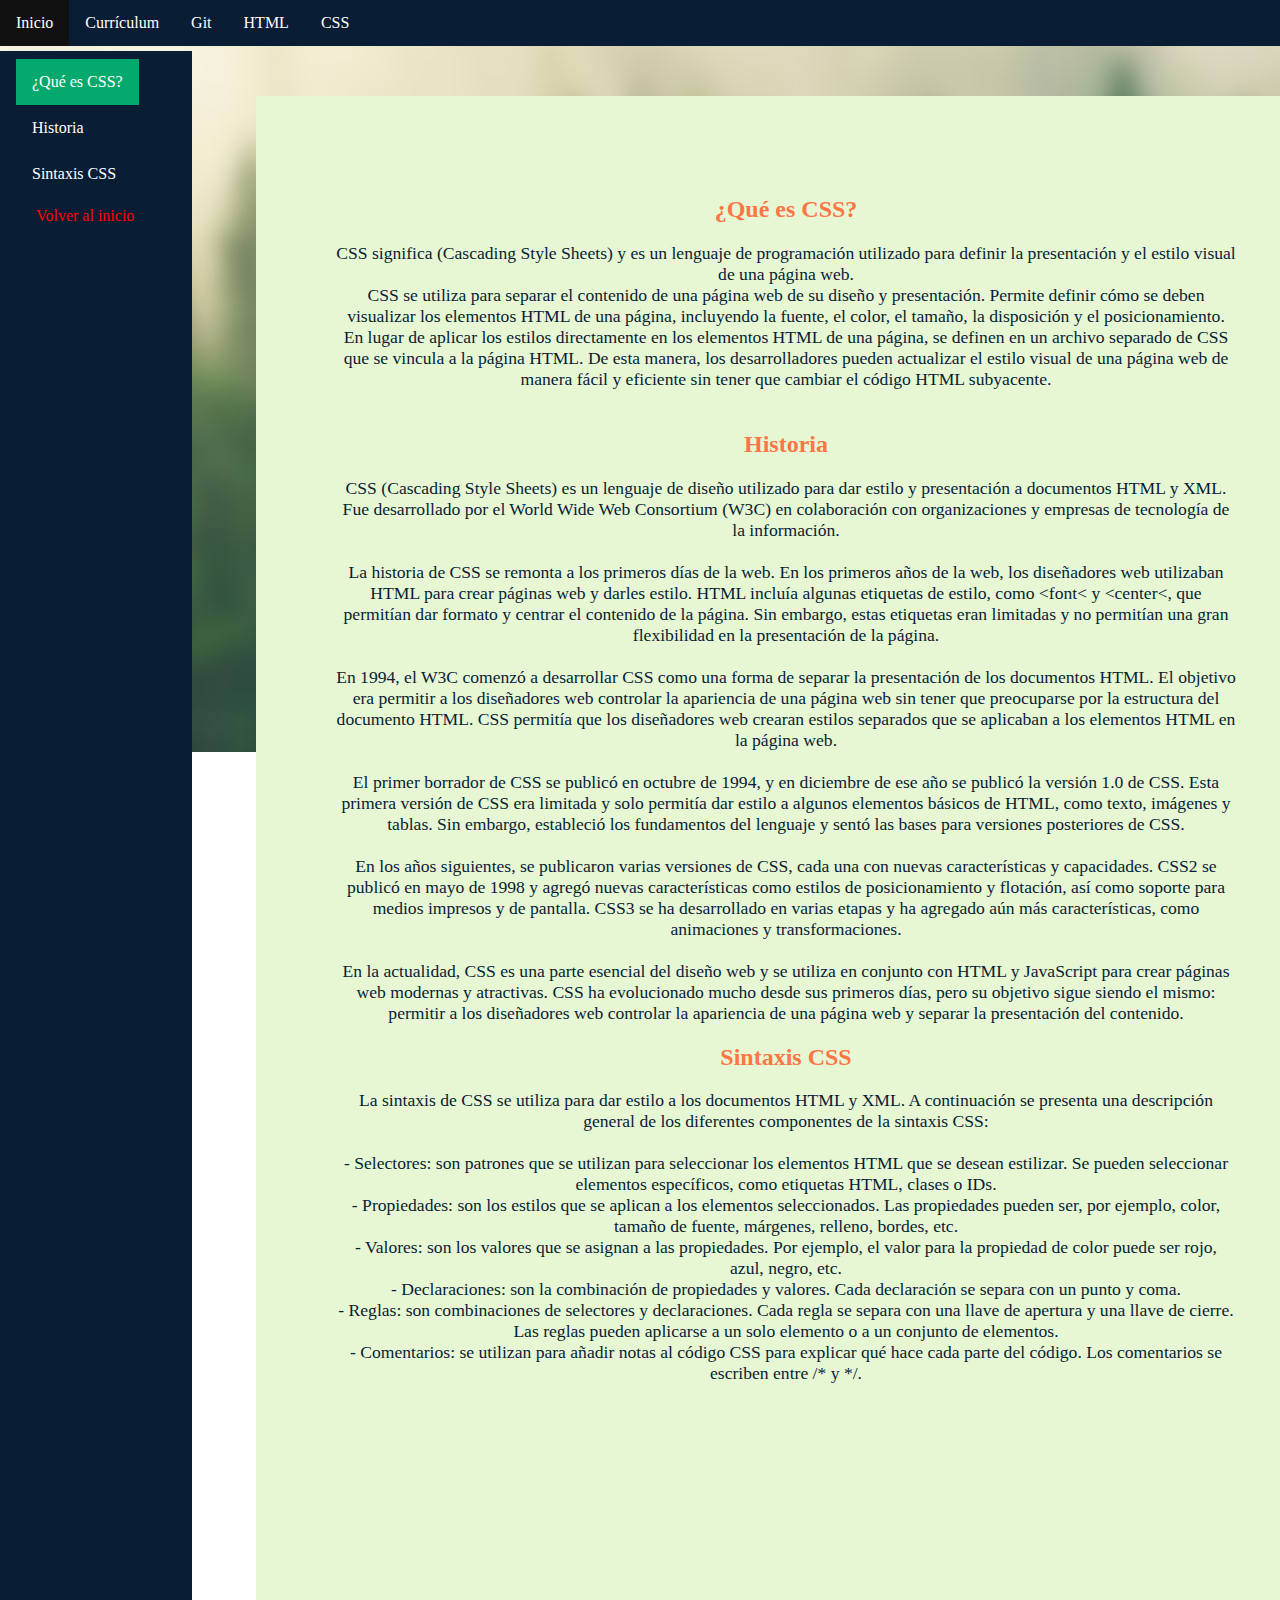
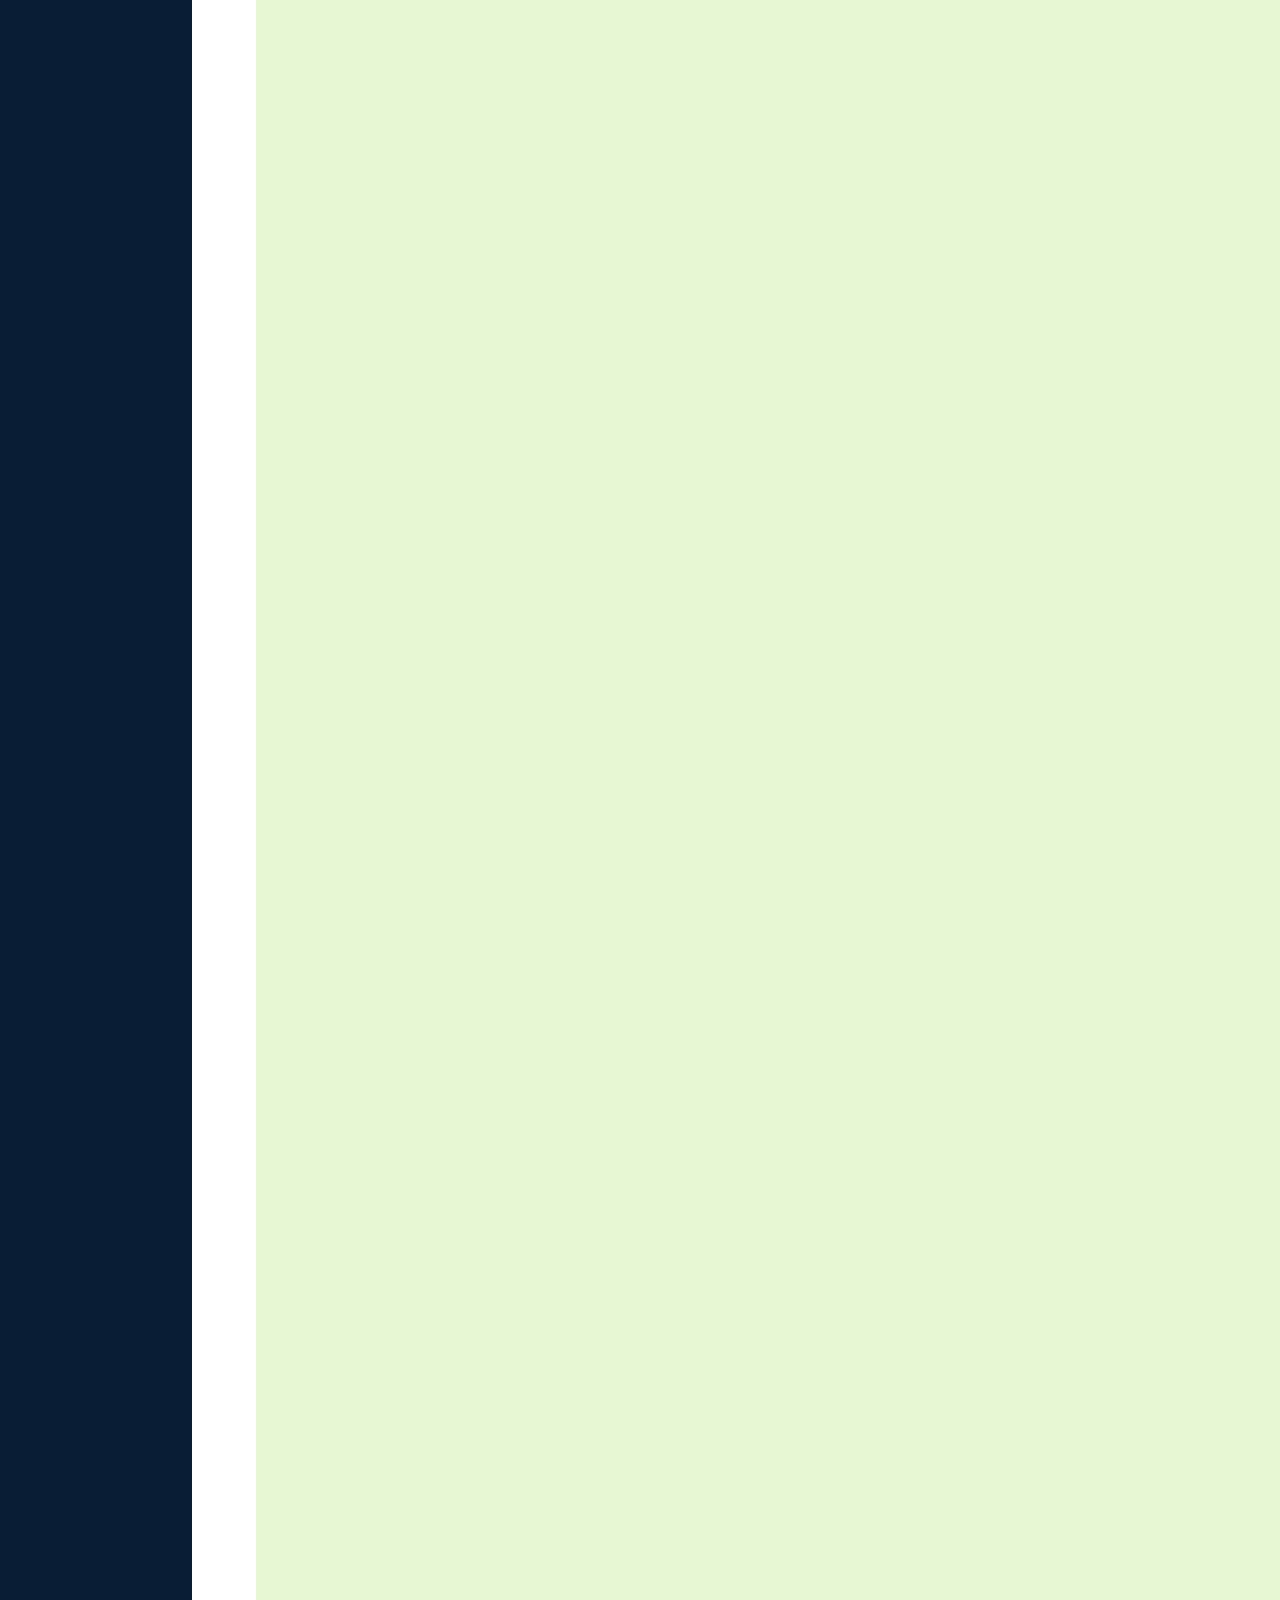
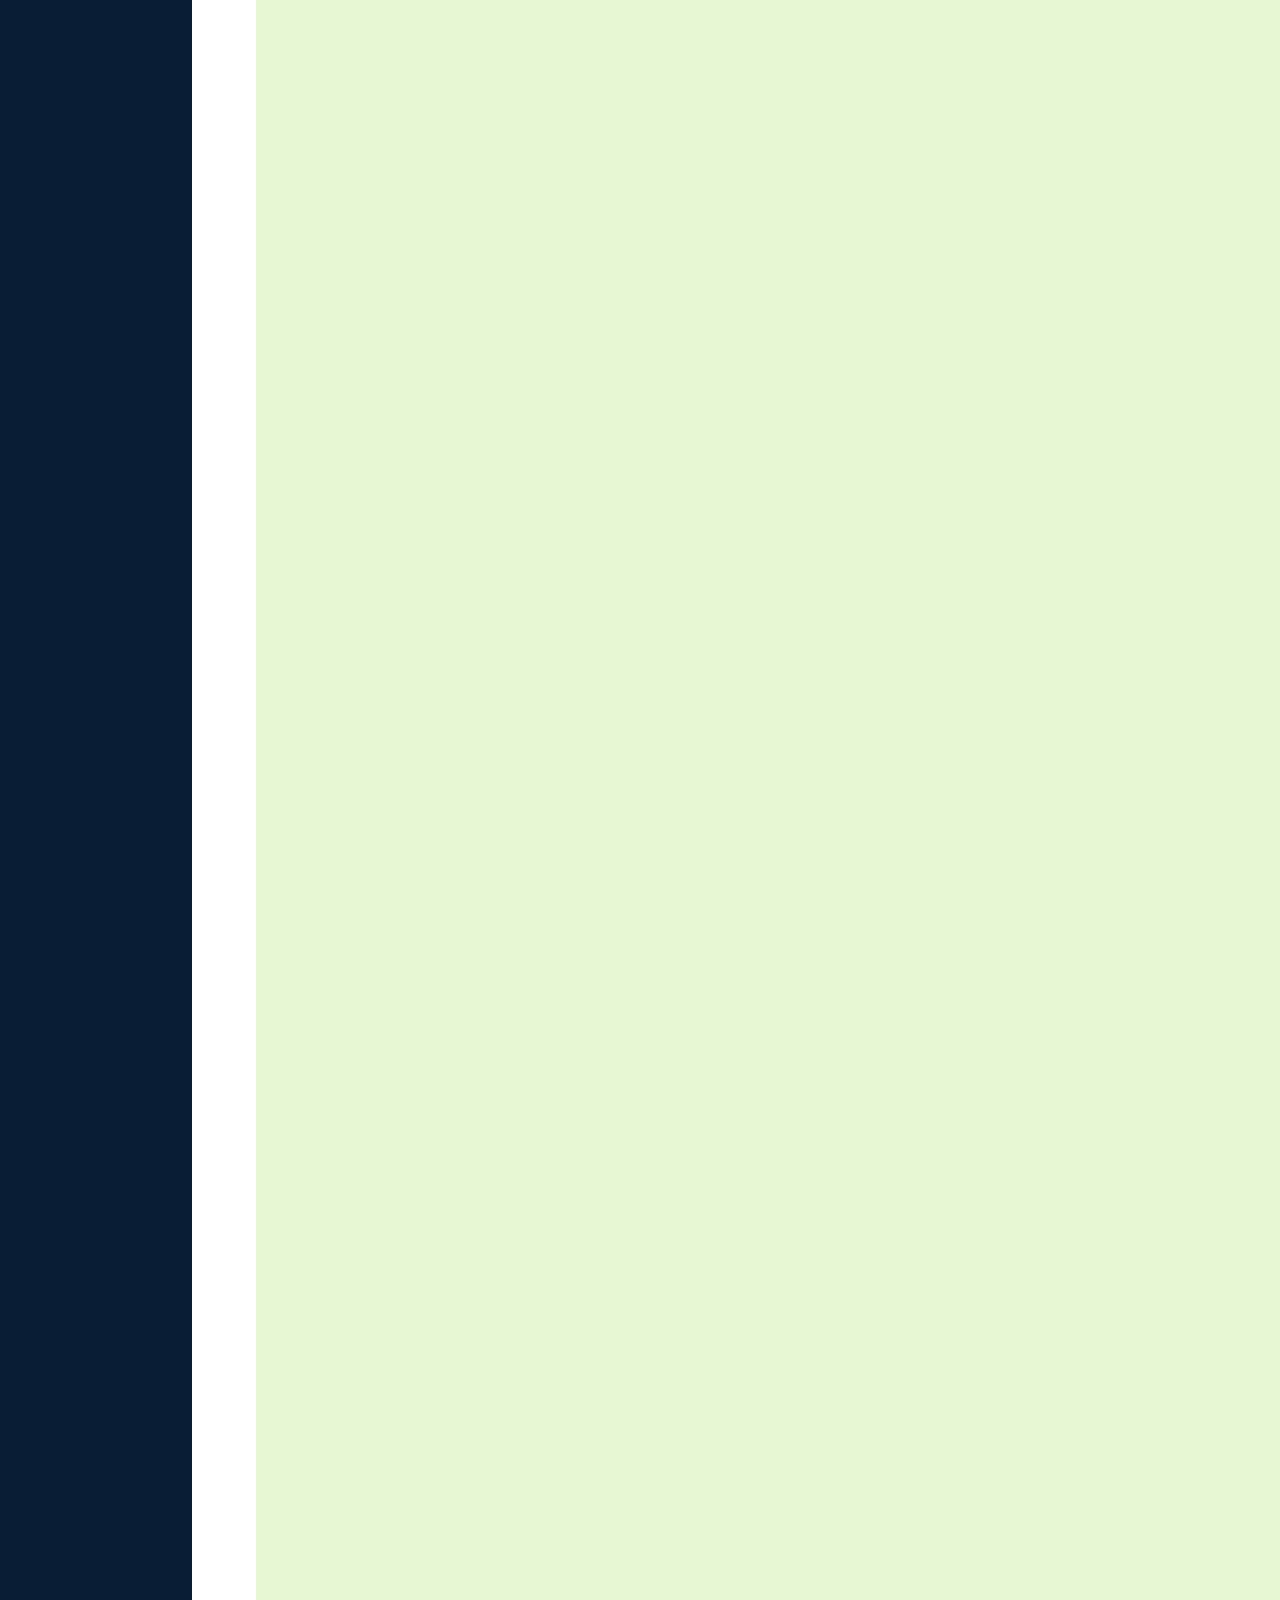
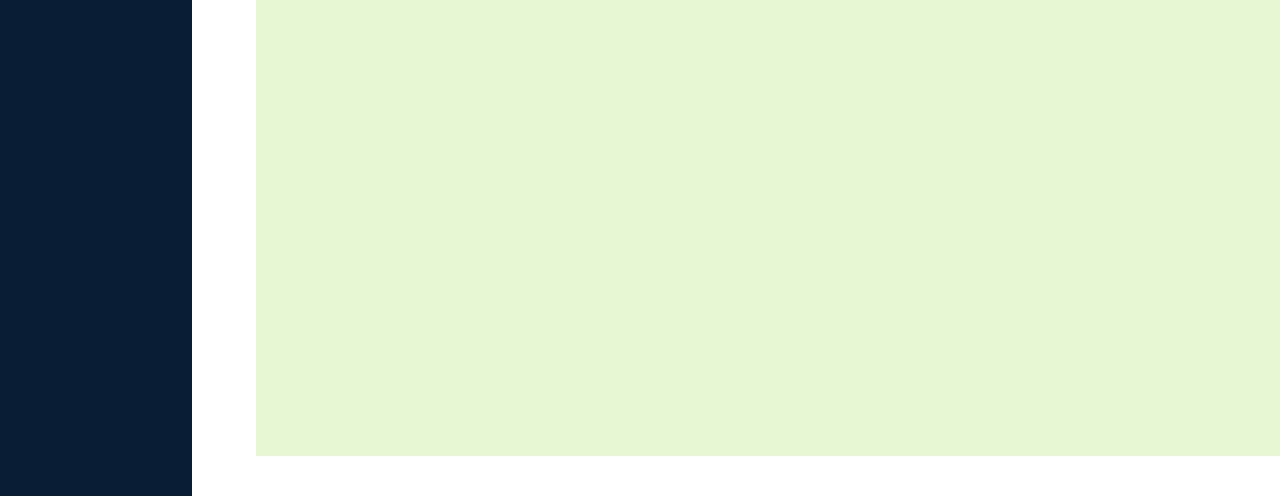
<file: CSS.html>
<html lang="es">
	<head>
		<title>CSS</title>
		<link rel="stylesheet" type="text/css" href="CSS.css" / >
		<meta charset="utf-8">
	</head>

	<body>

		<div class="lin">
		    <li><a class="act" href="index.html">Inicio</a></li>
			<li><a href="curric.html">Curr&iacute;culum</a></li>
			<li><a href="git.html">Git</a></li>
      		<li><a href="HTML.html">HTML</a></li>
			<li><a href="CSS.html">CSS</a></li>
    	</div>
		
		<ul>
			<div class="lena">
				<li><a class="active" href="#css">&iquest;Qu&eacute; es CSS?</a></li>
				<li><a href="#historia">Historia</a></li>
				<li><a href="#sintaxis">Sintaxis CSS</a></li>
				<li><a href="#" class="boton">Volver al inicio</a></li>
			</div>
		</ul>
		
		<div class="cajita3">
			<h2 id="css">&iquest;Qu&eacute; es CSS?</h2>
				<div class="texi">
					<p>
					CSS significa (Cascading Style Sheets) y es un lenguaje de programaci&oacute;n utilizado para definir
					la presentaci&oacute;n y el estilo visual de una p&aacute;gina web.
					<br>
					CSS se utiliza para separar el contenido de una p&aacute;gina web de su dise&ntilde;o y presentaci&oacute;n. Permite
					definir c&oacute;mo se deben visualizar los elementos HTML de una p&aacute;gina, incluyendo la fuente, el color,
					el tama&ntilde;o, la disposici&oacute;n y el posicionamiento.
					<br>
					En lugar de aplicar los estilos directamente en los elementos HTML de una p&aacute;gina, se definen en un 
					archivo separado de CSS que se vincula a la p&aacute;gina HTML. De esta manera, los desarrolladores pueden 
					actualizar el estilo visual de una p&aacute;gina web de manera f&aacute;cil y eficiente sin tener que cambiar
					el c&oacute;digo HTML subyacente.
					<br><br>
					
					</p>
				</div>
			<h2 id="historia">Historia</h2>
				<div class="texi">
					<p>
					CSS (Cascading Style Sheets) es un lenguaje de dise&ntilde;o utilizado para dar estilo y presentaci&oacute;n a 
					documentos HTML y XML. Fue desarrollado por el World Wide Web Consortium (W3C) en colaboraci&oacute;n con
					organizaciones y empresas de tecnolog&iacute;a de la informaci&oacute;n.
					<br><br>
					La historia de CSS se remonta a los primeros d&iacute;as de la web. En los primeros a&ntilde;os de la web, los dise&ntilde;adores
					web utilizaban HTML para crear p&aacute;ginas web y darles estilo. HTML inclu&iacute;a algunas etiquetas de estilo, como
					&lt;font&lt; y &lt;center&lt;, que permit&iacute;an dar formato y centrar el contenido de la p&aacute;gina. Sin embargo,
					estas etiquetas eran limitadas y no permit&iacute;an una gran flexibilidad en la presentaci&oacute;n de la p&aacute;gina.
					<br><br>
					En 1994, el W3C comenz&oacute; a desarrollar CSS como una forma de separar la presentaci&oacute;n de los documentos HTML.
					El objetivo era permitir a los dise&ntilde;adores web controlar la apariencia de una p&aacute;gina web sin tener que 
					preocuparse por la estructura del documento HTML. CSS permit&iacute;a que los dise&ntilde;adores web crearan estilos
					separados que se aplicaban a los elementos HTML en la p&aacute;gina web.
					<br><br>
					El primer borrador de CSS se public&oacute; en octubre de 1994, y en diciembre de ese a&ntilde;o se public&oacute; la versi&oacute;n
					1.0 de CSS. Esta primera versi&oacute;n de CSS era limitada y solo permit&iacute;a dar estilo a algunos elementos b&aacute;sicos
					de HTML, como texto, im&aacute;genes y tablas. Sin embargo, estableci&oacute; los fundamentos del lenguaje y sent&oacute; las
					bases para versiones posteriores de CSS.
					<br><br>
					En los a&ntilde;os siguientes, se publicaron varias versiones de CSS, cada una con nuevas caracter&iacute;sticas y capacidades.
					CSS2 se public&oacute; en mayo de 1998 y agreg&oacute; nuevas caracter&iacute;sticas como estilos de posicionamiento y flotaci&oacute;n, as&iacute;
					como soporte para medios impresos y de pantalla. CSS3 se ha desarrollado en varias etapas y ha agregado a&uacute;n m&aacute;s
					caracter&iacute;sticas, como animaciones y transformaciones.
					<br><br>
					En la actualidad, CSS es una parte esencial del dise&ntilde;o web y se utiliza en conjunto con HTML y JavaScript para crear
					p&aacute;ginas web modernas y atractivas. CSS ha evolucionado mucho desde sus primeros d&iacute;as, pero su objetivo sigue siendo 
					el mismo: permitir a los dise&ntilde;adores web controlar la apariencia de una p&aacute;gina web y separar la presentaci&oacute;n del contenido.
					</p>
				</div>
			<h2 id="sintaxis">Sintaxis CSS</h2>
				<div class="texi">
					<p>
					La sintaxis de CSS se utiliza para dar estilo a los documentos HTML y XML. A continuaci&oacute;n se presenta una descripci&oacute;n general
					de los diferentes componentes de la sintaxis CSS:
					<br><br>
					- Selectores: son patrones que se utilizan para seleccionar los elementos HTML que se desean estilizar. Se pueden seleccionar 
					elementos espec&iacute;ficos, como etiquetas HTML, clases o IDs.
					<br>
					- Propiedades: son los estilos que se aplican a los elementos seleccionados. Las propiedades pueden ser, por ejemplo, 
					color, tama&ntilde;o de fuente, m&aacute;rgenes, relleno, bordes, etc.
					<br>
					- Valores: son los valores que se asignan a las propiedades. Por ejemplo, el valor para la propiedad de color puede ser rojo, azul, negro, etc.
					<br>
					- Declaraciones: son la combinaci&oacute;n de propiedades y valores. Cada declaraci&oacute;n se separa con un punto y coma.
					<br>
					- Reglas: son combinaciones de selectores y declaraciones. Cada regla se separa con una llave de apertura y una llave de cierre. 
					Las reglas pueden aplicarse a un solo elemento o a un conjunto de elementos.
					<br>
					- Comentarios: se utilizan para a&ntilde;adir notas al c&oacute;digo CSS para explicar qu&eacute; hace cada parte del c&oacute;digo. Los comentarios se escriben entre /&ast; y &ast;/.
					</p>
				</div>
		</div>
			
		</body>
</html>
</file>
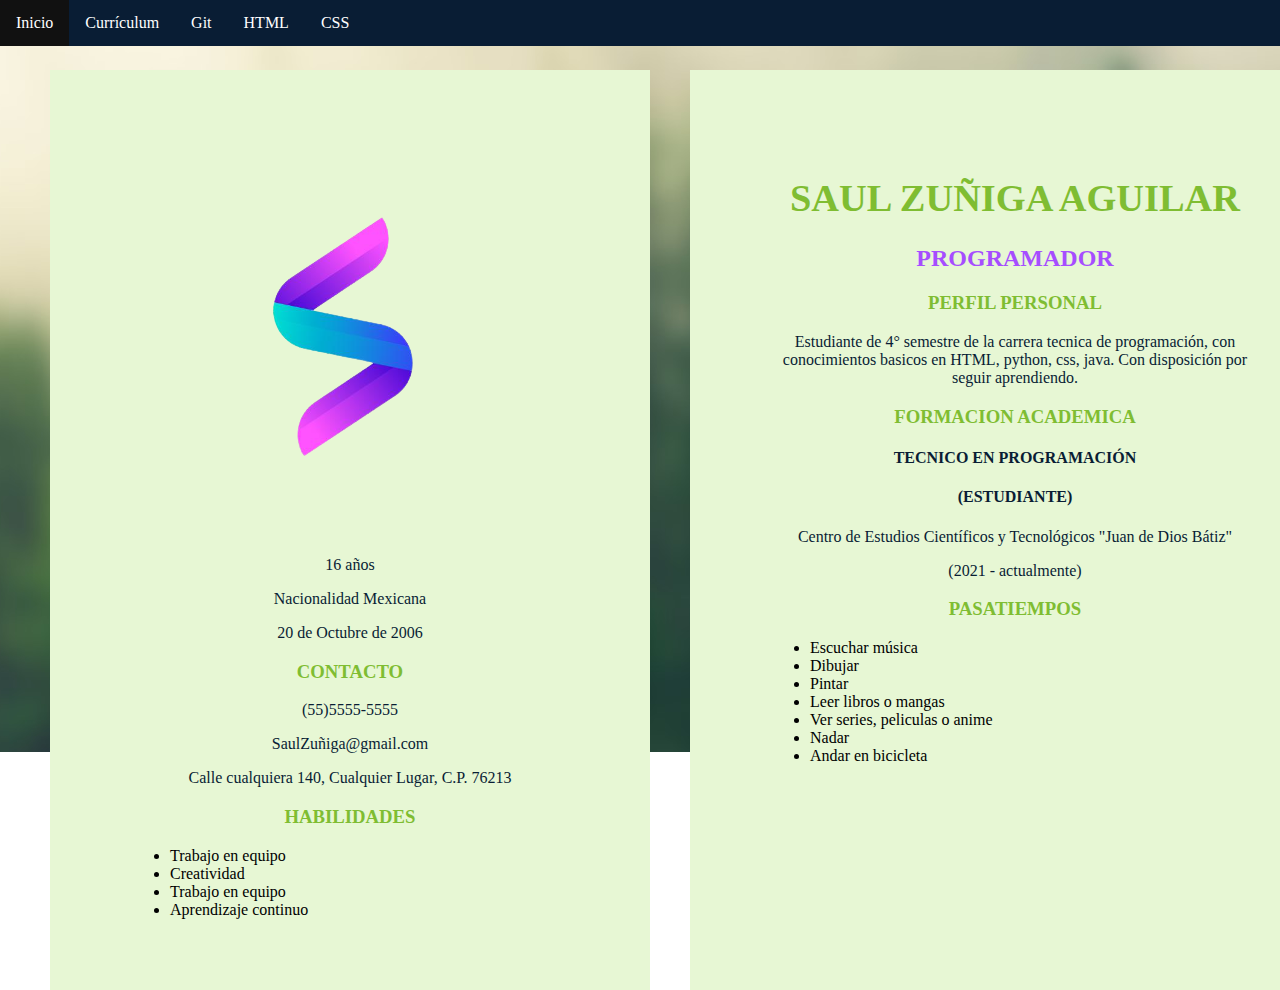
<file: curric.html>
<html lang="es">
	<head>
		<title>Curriculum1</title>
		<link rel="stylesheet" type="text/css" href="curric.css" / >
		<meta charset="utf-8">
	</head>
		<body>
			<div class="lin">
				<li><a class="act" href="index.html">Inicio</a></li>
				<li><a href="curric.html">Curr&iacute;culum</a></li>
				<li><a href="git.html">Git</a></li>
				<li><a href="HTML.html">HTML</a></li>
				<li><a href="CSS.html">CSS</a></li>
			</div>
				
				<div class="columna-izquierda">
					<div class="cajita1">
						<div class="contenedor-imagen">
							<img src="imagenes/perfil.png" alt="Imagen de perfil" style="margin-right: 20px;">
						</div>
						
						<p>16 a&ntilde;os</p>
						<p>Nacionalidad Mexicana</p>
						<p>20 de Octubre de 2006</p>
						
						<h3>CONTACTO</h3>
						<p>(55)5555-5555</p>
						<p>SaulZu&ntilde;iga@gmail.com</p>
						<p>Calle cualquiera 140, Cualquier Lugar, C.P. 76213</p>
						
						<h3>HABILIDADES</h3>
						<ul>
							<li>Trabajo en equipo</li>
							<br>
							<li>Creatividad</li>
							<br>
							<li>Trabajo en equipo</li>
							<br>
							<li>Aprendizaje continuo</li>
						</ul>
					</div>	
				</div>
				<div class="columna-derecha">
					<div class="cajita2">
						<h1>SAUL ZU&Ntilde;IGA AGUILAR<h1>
						<h2>PROGRAMADOR</h2>
				
						<h3>PERFIL PERSONAL</h3>
						<p>Estudiante de 4&deg; semestre de la carrera tecnica de programaci&oacute;n, con conocimientos basicos en HTML, python, css, java. Con disposici&oacute;n por seguir aprendiendo. 
						</p>
					
						<h3>FORMACION ACADEMICA</h3>
						<h4>TECNICO EN PROGRAMACI&Oacute;N</h4>
						<h4>(ESTUDIANTE)</h4>
						<p>Centro de Estudios Cient&iacute;ficos
						y Tecnol&oacute;gicos "Juan de Dios B&aacute;tiz"</p>
						<p>(2021 - actualmente)</p>
					
						<h3>PASATIEMPOS</h3>
						<ul>
							<li>Escuchar m&uacute;sica</li>
							<br>
							<li>Dibujar</li>
							<br>
							<li>Pintar</li>
							<br>
							<li>Leer libros o mangas</li>
							<br>
							<li>Ver series, peliculas o anime</li>
							<br>
							<li>Nadar</li>
							<br>
							<li>Andar en bicicleta</li>
						</ul>
					</div>
				</div>
				
		</body>
</html>
</file>
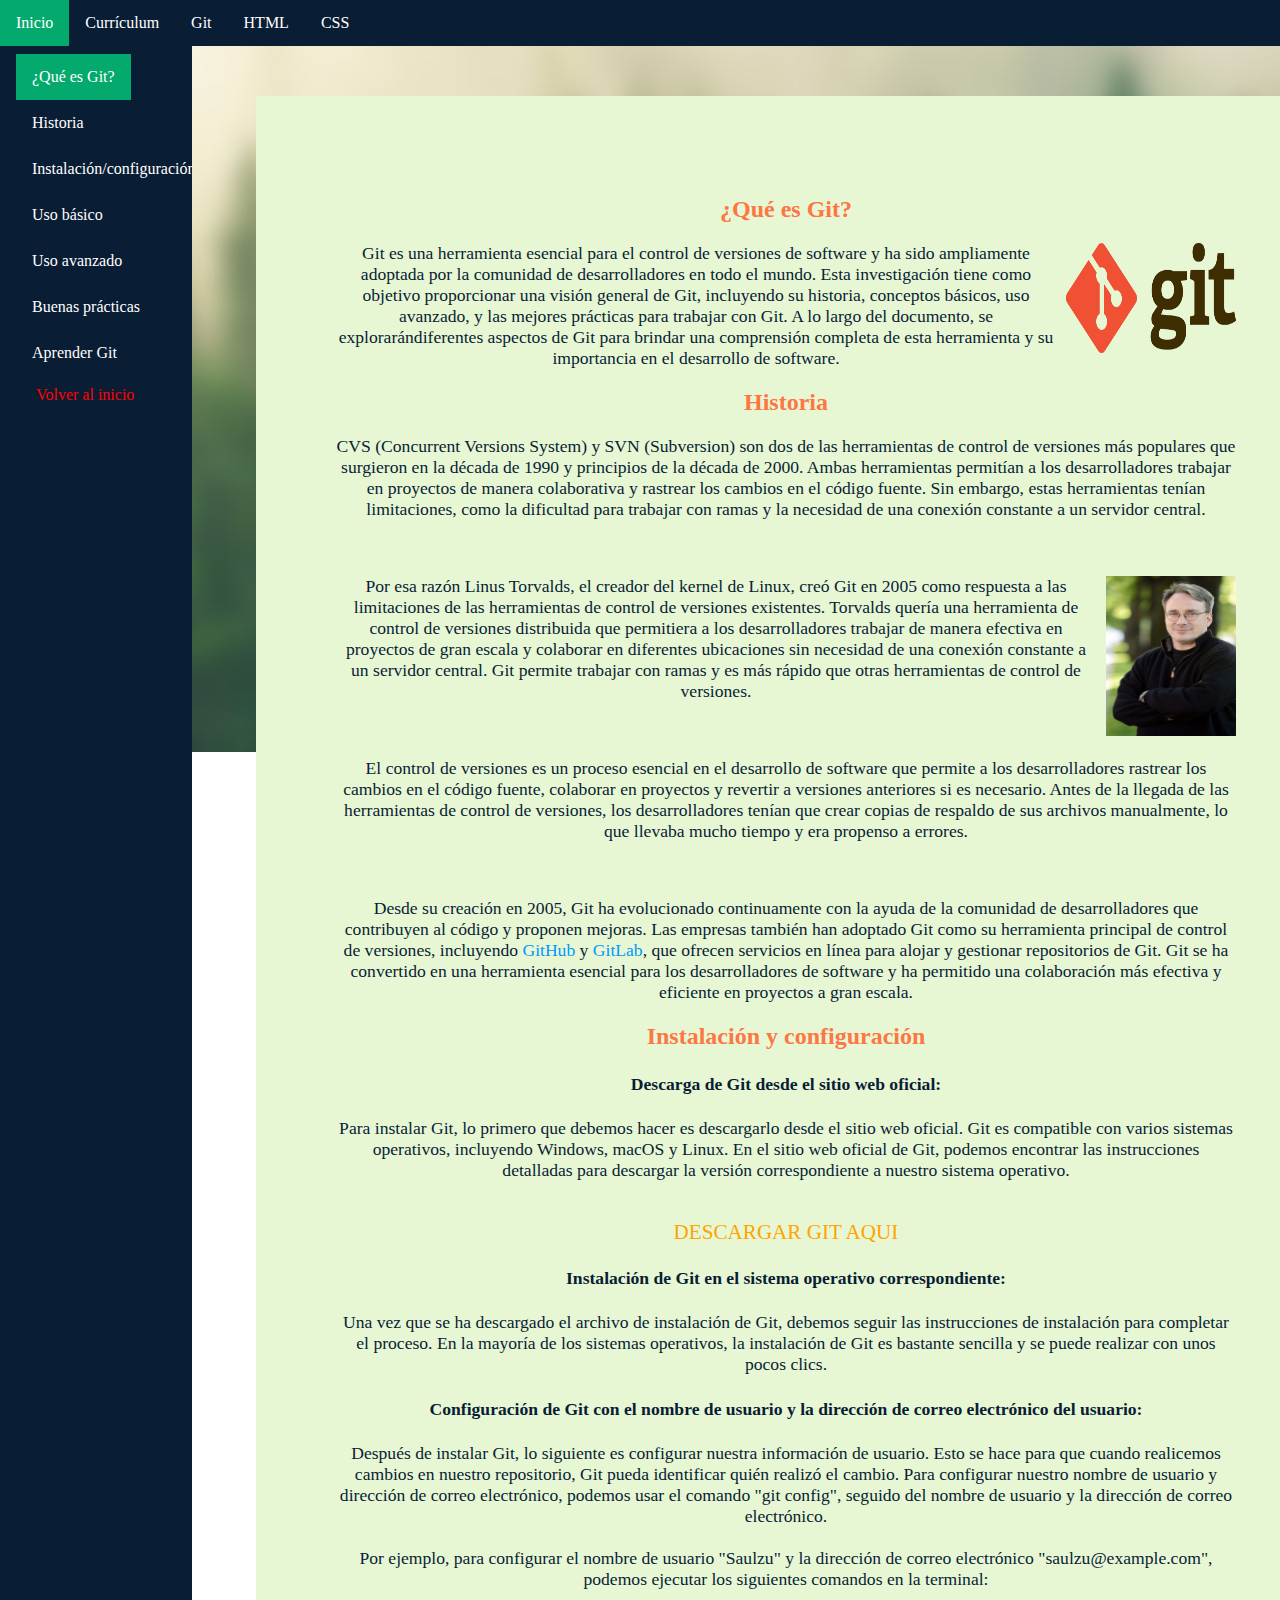
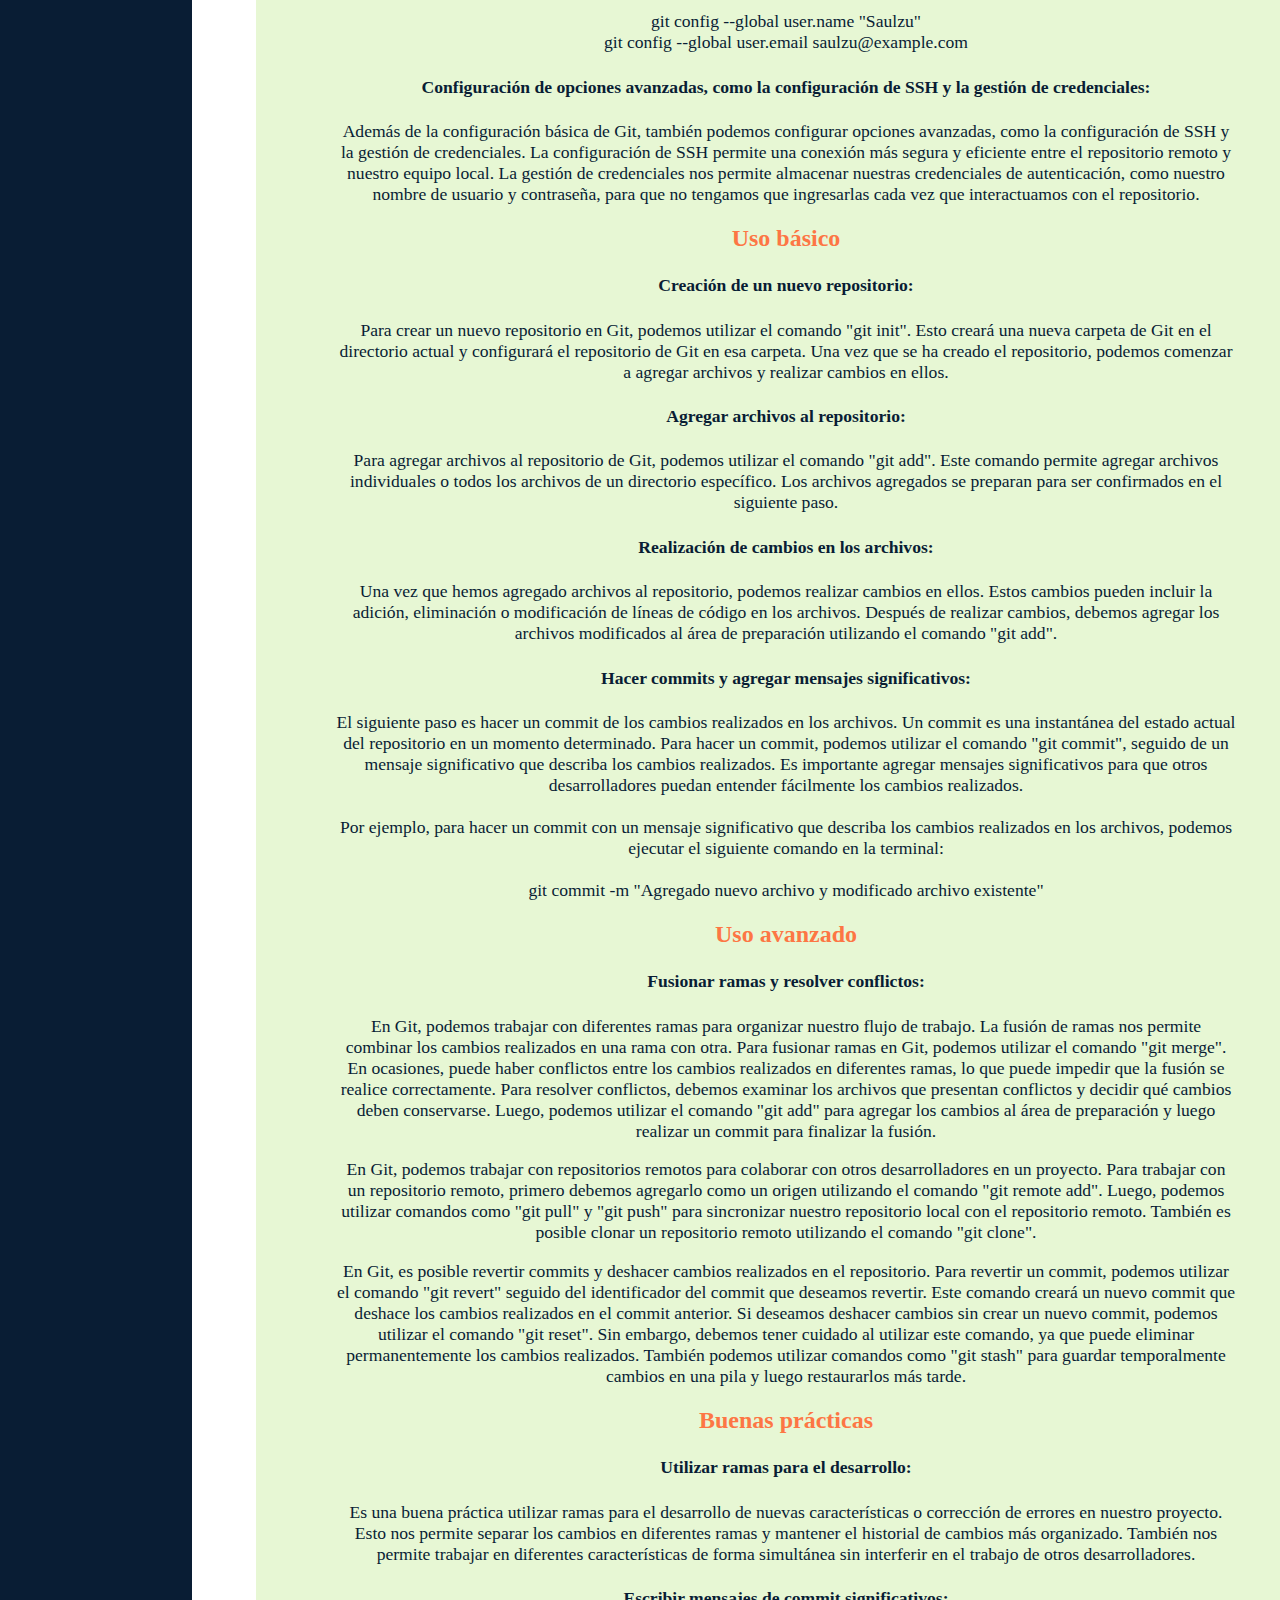
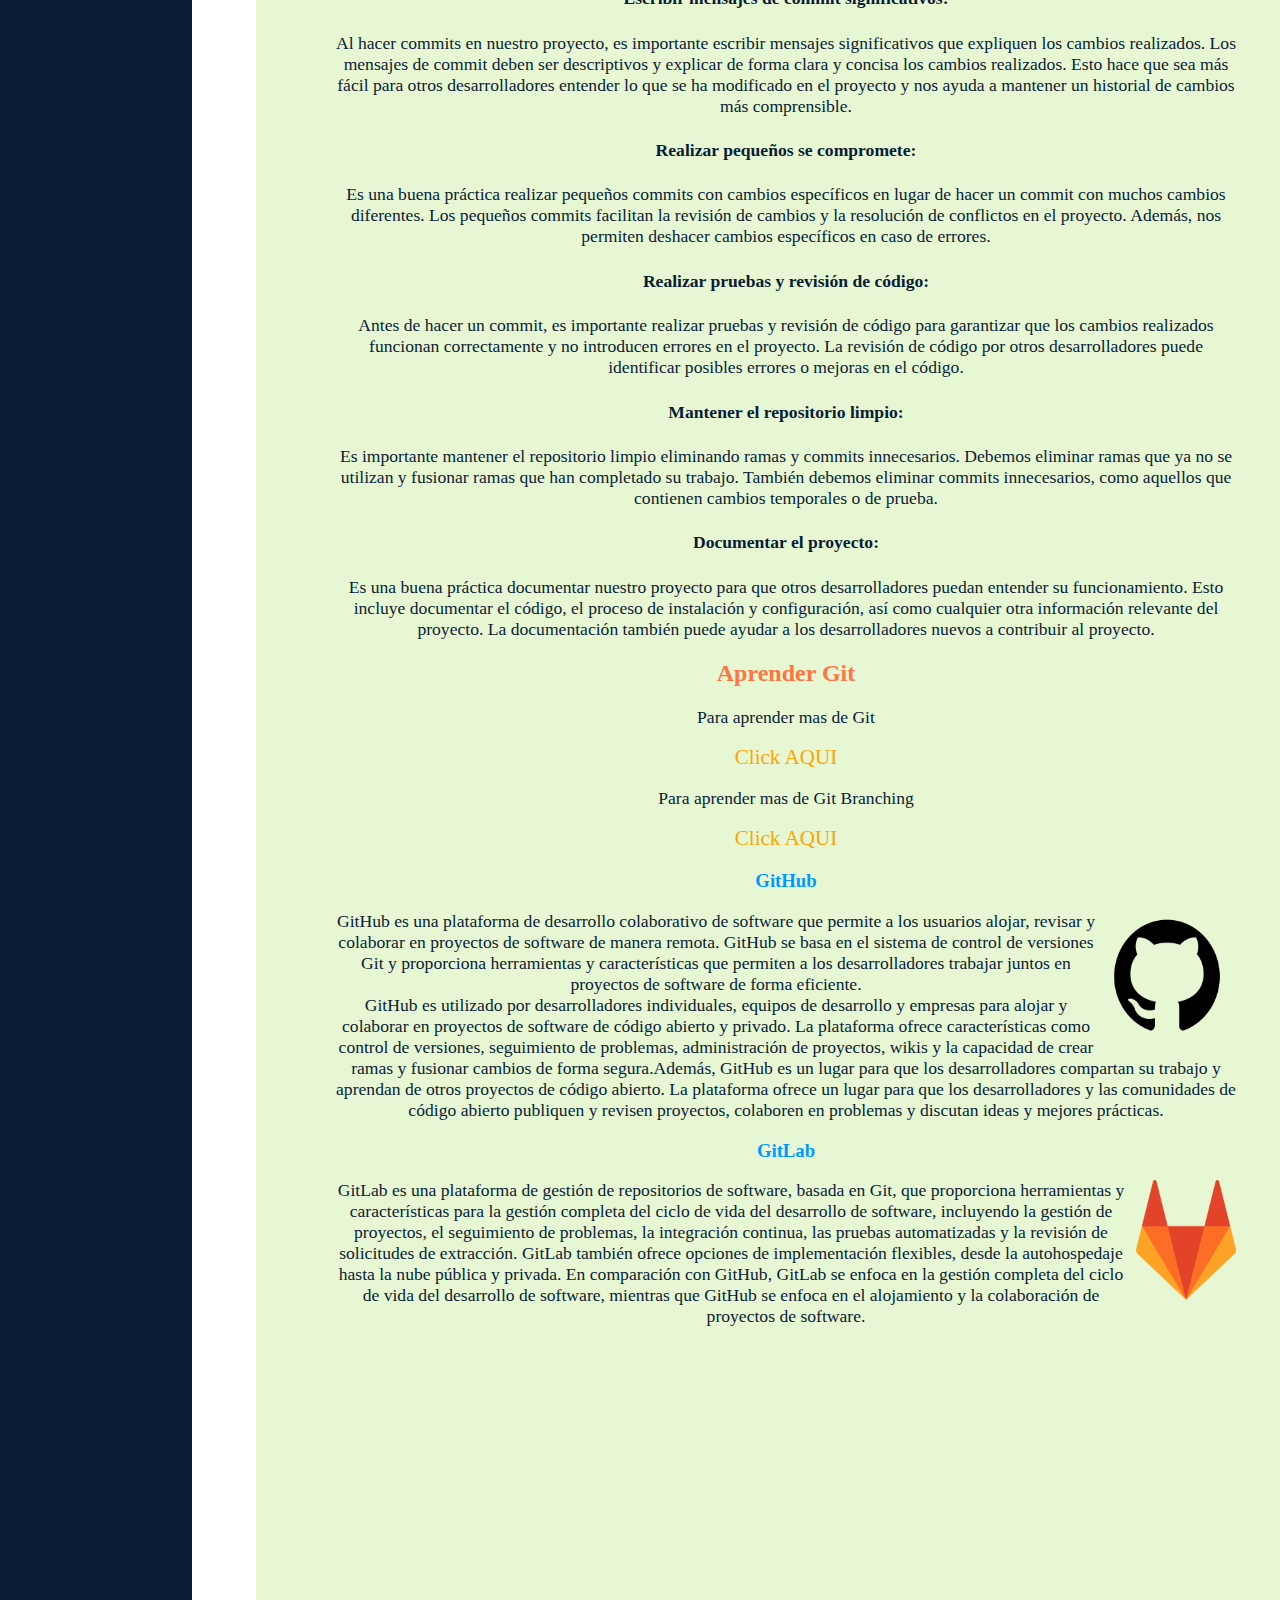
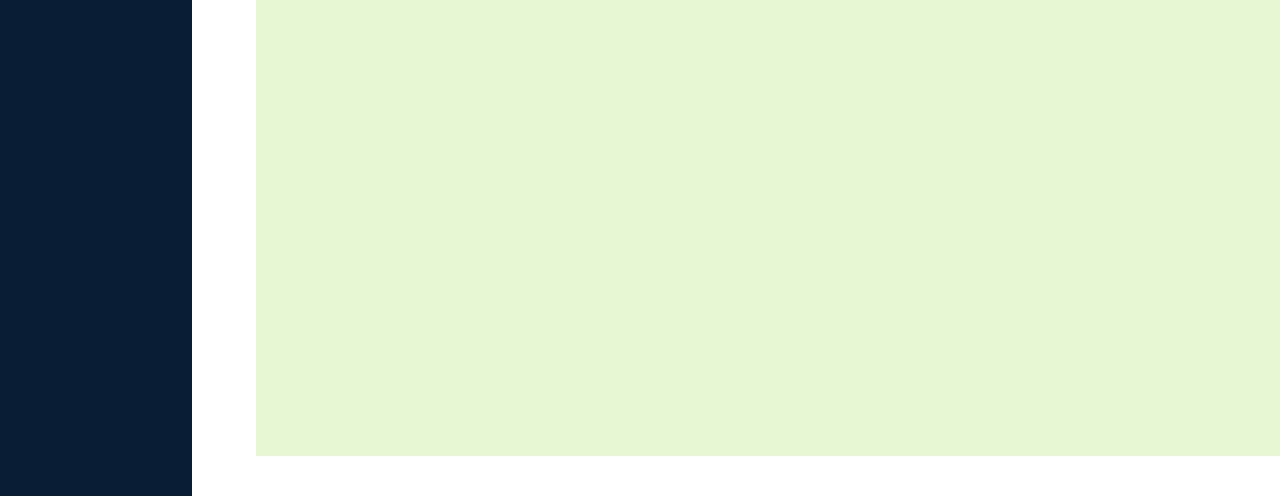
<file: git.html>
<html lang="es">
	<head>
		<title>Git</title>
		<link rel="stylesheet" type="text/css" href="git.css" / >
		<meta charset="utf-8">
	</head>

	<body>

		<div class="lin">
		    <li><a class="act" href="index.html">Inicio</a></li>
			<li><a href="curric.html">Curr&iacute;culum</a></li>
			<li><a href="git.html">Git</a></li>
      		<li><a href="HTML.html">HTML</a></li>
			<li><a href="CSS.html">CSS</a></li>
    	</div>
		
		<ul>
			<div class="lena">
				<li><a class="active" href="#&iquest;Qu&eacute; es Git?">&iquest;Qu&eacute; es Git?</a></li>
				<li><a href="#Historia">Historia</a></li>
				<li><a href="#Instalaci&oacute;n/configuraci&oacute;n">Instalaci&oacute;n/configuraci&oacute;n</a></li>
				<li><a href="#Uso_b&aacute;sico">Uso b&aacute;sico</a></li>
				<li><a href="#Uso_avanzado">Uso avanzado</a></li>
				<li><a href="#Buenas_pr&aacute;cticas">Buenas pr&aacute;cticas</a></li>
				<li><a href="#Aprender_Git">Aprender Git</a></li>
				<li><a href="#" class="boton">Volver al inicio</a></li>
			</div>
		</ul>

		<div class="cajita3">
			<h2 id="&iquest;Qu&eacute; es Git?">&iquest;Qu&eacute; es Git?</h2>
				
				<div class="texi">
					<p>
					<div class="logit"><img src="imagenes/git.png" alt="Git" style="width:170px;height:110px;"></div>
					Git es una herramienta esencial para el control de versiones de software y ha sido ampliamente adoptada por la 
					comunidad de desarrolladores en todo el mundo. Esta investigaci&oacute;n tiene como objetivo proporcionar una visi&oacute;n 
					general de Git, incluyendo su historia, conceptos b&aacute;sicos, uso avanzado, y las mejores pr&aacute;cticas para trabajar
					con Git. A lo largo del documento, se explorar&aacute;ndiferentes aspectos de Git para brindar una comprensi&oacute;n completa
					de esta herramienta y su importancia en el desarrollo de software.
					</p>
				</div>
			
			<h2 id="Historia">Historia</h2>
				<div class="texi">
					<p>
					CVS (Concurrent Versions System) y SVN (Subversion) son dos de las herramientas de control de versiones m&aacute;s populares
					que surgieron en la d&eacute;cada de 1990 y principios de la d&eacute;cada de 2000. Ambas herramientas permit&iacute;an a los desarrolladores
					trabajar en proyectos de manera colaborativa y rastrear los cambios en el c&oacute;digo fuente. Sin embargo, estas herramientas
					ten&iacute;an limitaciones, como la dificultad para trabajar con ramas y la necesidad de una conexi&oacute;n constante a un servidor central.
					</p>
					<br>
					
					<p>
					<div class="logit"><img src="imagenes/linus.jpeg" alt="LinusT" style="width:130px;height:160px;"></div>
					Por esa raz&oacute;n Linus Torvalds, el creador del kernel de Linux, cre&oacute; Git en 2005 como respuesta a las limitaciones de las herramientas
					de control de versiones existentes. Torvalds quer&iacute;a una herramienta de control de versiones distribuida que permitiera 
					a los desarrolladores trabajar de manera efectiva en proyectos de gran escala y colaborar en diferentes ubicaciones sin
					necesidad de una conexi&oacute;n constante a un servidor central. Git permite trabajar con ramas y es m&aacute;s r&aacute;pido que otras
					herramientas de control de versiones.
					</p>
					<br>
					
					<p>
					El control de versiones es un proceso esencial en el desarrollo de software que permite a los desarrolladores rastrear
					los cambios en el c&oacute;digo fuente, colaborar en proyectos y revertir a versiones anteriores si es necesario. Antes de la
					llegada de las herramientas de control de versiones, los desarrolladores ten&iacute;an que crear copias de respaldo de sus
					archivos manualmente, lo que llevaba mucho tiempo y era propenso a errores.
					</p>
					<br>
					
					<p>
					Desde su creaci&oacute;n en 2005, Git ha evolucionado continuamente con la ayuda de la comunidad de desarrolladores que contribuyen
					al c&oacute;digo y proponen mejoras. Las empresas tambi&eacute;n han adoptado Git como su herramienta principal de control de versiones,
					incluyendo <a href="#GitHub">GitHub</a> y <a href="#GitLab">GitLab</a>, que ofrecen servicios en l&iacute;nea para alojar y gestionar 
					repositorios de Git. Git se ha convertido en una herramienta esencial para los desarrolladores de software y ha permitido una 
					colaboraci&oacute;n m&aacute;s efectiva y eficiente en proyectos a gran escala.
					</p>
				</div>
			<h2 id="Instalaci&oacute;n/configuraci&oacute;n">Instalaci&oacute;n y configuraci&oacute;n</h2>
				<div class="texi">
					<h4>Descarga de Git desde el sitio web oficial:</h4>
						<p>
						Para instalar Git, lo primero que debemos hacer es descargarlo desde el sitio web oficial. Git es compatible con varios
						sistemas operativos, incluyendo Windows, macOS y Linux. En el sitio web oficial de Git, podemos encontrar las instrucciones
						detalladas para descargar la versi&oacute;n correspondiente a nuestro sistema operativo.
						</p>
						<br>
						<a href="https://git-scm.com/downloads"><div class="inter">DESCARGAR GIT AQUI</div></a>
					<h4>Instalaci&oacute;n de Git en el sistema operativo correspondiente:</h4>
						<p>
						Una vez que se ha descargado el archivo de instalaci&oacute;n de Git, debemos seguir las instrucciones de instalaci&oacute;n para completar
						el proceso. En la mayor&iacute;a de los sistemas operativos, la instalaci&oacute;n de Git es bastante sencilla y se puede realizar con unos
						pocos clics.
						</p>
					<h4>Configuraci&oacute;n de Git con el nombre de usuario y la direcci&oacute;n de correo electr&oacute;nico del usuario:</h4>
						<p>
						Despu&eacute;s de instalar Git, lo siguiente es configurar nuestra informaci&oacute;n de usuario. Esto se hace para que cuando realicemos 
						cambios en nuestro repositorio, Git pueda identificar qui&eacute;n realiz&oacute; el cambio. Para configurar nuestro nombre de usuario y 
						direcci&oacute;n de correo electr&oacute;nico, podemos usar el comando "git config", seguido del nombre de usuario y la direcci&oacute;n de correo electr&oacute;nico.
						<br><br>
						Por ejemplo, para configurar el nombre de usuario "Saulzu" y la direcci&oacute;n de correo electr&oacute;nico "saulzu@example.com", 
						podemos ejecutar los siguientes comandos en la terminal:
						<br><br>
						git config --global user.name "Saulzu"<br>
						git config --global user.email saulzu@example.com
						</p>
					<h4>Configuraci&oacute;n de opciones avanzadas, como la configuraci&oacute;n de SSH y la gesti&oacute;n de credenciales:</h4>
						<p>
						Adem&aacute;s de la configuraci&oacute;n b&aacute;sica de Git, tambi&eacute;n podemos configurar opciones avanzadas, como la configuraci&oacute;n de SSH y la 
						gesti&oacute;n de credenciales. La configuraci&oacute;n de SSH permite una conexi&oacute;n m&aacute;s segura y eficiente entre el repositorio remoto y
						nuestro equipo local. La gesti&oacute;n de credenciales nos permite almacenar nuestras credenciales de autenticaci&oacute;n, como nuestro 
						nombre de usuario y contrase&ntilde;a, para que no tengamos que ingresarlas cada vez que interactuamos con el repositorio.
						</p>
				</div>
			<h2 id="Uso_b&aacute;sico">Uso b&aacute;sico</h2>
				<div class="texi">
					<h4>Creaci&oacute;n de un nuevo repositorio:</h4>
						<p>
						Para crear un nuevo repositorio en Git, podemos utilizar el comando "git init". Esto crear&aacute; una nueva carpeta
						de Git en el directorio actual y configurar&aacute; el repositorio de Git en esa carpeta. Una vez que se ha creado el 
						repositorio, podemos comenzar a agregar archivos y realizar cambios en ellos.
						</p>
					<h4>Agregar archivos al repositorio:</h4>
						<p>
						Para agregar archivos al repositorio de Git, podemos utilizar el comando "git add". Este comando permite agregar archivos 
						individuales o todos los archivos de un directorio espec&iacute;fico. Los archivos agregados se preparan para ser confirmados en el siguiente paso.
						</p>
					<h4>Realizaci&oacute;n de cambios en los archivos:</h4>
						<p>
						Una vez que hemos agregado archivos al repositorio, podemos realizar cambios en ellos. Estos cambios pueden incluir la 
						adici&oacute;n, eliminaci&oacute;n o modificaci&oacute;n de l&iacute;neas de c&oacute;digo en los archivos. Despu&eacute;s de realizar cambios, debemos agregar 
						los archivos modificados al &aacute;rea de preparaci&oacute;n utilizando el comando "git add".
						</p>
					<h4>Hacer commits y agregar mensajes significativos:</h4>
						<p>
						El siguiente paso es hacer un commit de los cambios realizados en los archivos. Un commit es una instant&aacute;nea del estado
						actual del repositorio en un momento determinado. Para hacer un commit, podemos utilizar el comando "git commit", seguido
						de un mensaje significativo que describa los cambios realizados. Es importante agregar mensajes significativos para que
						otros desarrolladores puedan entender f&aacute;cilmente los cambios realizados.
						<br><br>
						Por ejemplo, para hacer un commit con un mensaje significativo que describa los cambios realizados en los archivos, 
						podemos ejecutar el siguiente comando en la terminal:
						<br><br>
						git commit -m "Agregado nuevo archivo y modificado archivo existente"
						</p>
				</div>
			<h2 id="Uso_avanzado">Uso avanzado</h2>
				<div class="texi">
					<h4>Fusionar ramas y resolver conflictos:</h4>
						<p>
						En Git, podemos trabajar con diferentes ramas para organizar nuestro flujo de trabajo. La fusi&oacute;n de ramas nos permite
						combinar los cambios realizados en una rama con otra. Para fusionar ramas en Git, podemos utilizar el comando "git merge".
						En ocasiones, puede haber conflictos entre los cambios realizados en diferentes ramas, lo que puede impedir que la fusi&oacute;n
						se realice correctamente. Para resolver conflictos, debemos examinar los archivos que presentan conflictos y decidir qu&eacute;
						cambios deben conservarse. Luego, podemos utilizar el comando "git add" para agregar los cambios al &aacute;rea de preparaci&oacute;n
						y luego realizar un commit para finalizar la fusi&oacute;n.
						</p>
						<p>
						En Git, podemos trabajar con repositorios remotos para colaborar con otros desarrolladores en un proyecto. Para trabajar
						con un repositorio remoto, primero debemos agregarlo como un origen utilizando el comando "git remote add". Luego, 
						podemos utilizar comandos como "git pull" y "git push" para sincronizar nuestro repositorio local con el repositorio
						remoto. Tambi&eacute;n es posible clonar un repositorio remoto utilizando el comando "git clone".
						</p>
						<p>
						En Git, es posible revertir commits y deshacer cambios realizados en el repositorio. Para revertir un commit, podemos 
						utilizar el comando "git revert" seguido del identificador del commit que deseamos revertir. Este comando crear&aacute; un nuevo
						commit que deshace los cambios realizados en el commit anterior. Si deseamos deshacer cambios sin crear un nuevo commit, 
						podemos utilizar el comando "git reset". Sin embargo, debemos tener cuidado al utilizar este comando, ya que puede eliminar 
						permanentemente los cambios realizados. Tambi&eacute;n podemos utilizar comandos como "git stash" para guardar temporalmente cambios
						en una pila y luego restaurarlos m&aacute;s tarde.
						</p>
				</div>
			<h2 id="Buenas_pr&aacute;cticas">Buenas pr&aacute;cticas</h2>
				<div class="texi">
					<h4>Utilizar ramas para el desarrollo:</h4>
						<p>
						Es una buena pr&aacute;ctica utilizar ramas para el desarrollo de nuevas caracter&iacute;sticas o correcci&oacute;n de errores en nuestro proyecto.
						Esto nos permite separar los cambios en diferentes ramas y mantener el historial de cambios m&aacute;s organizado. Tambi&eacute;n nos permite
						trabajar en diferentes caracter&iacute;sticas de forma simult&aacute;nea sin interferir en el trabajo de otros desarrolladores.
						</p>
					<h4>Escribir mensajes de commit significativos:</h4>
						<p>
						Al hacer commits en nuestro proyecto, es importante escribir mensajes significativos que expliquen los cambios realizados. Los
						mensajes de commit deben ser descriptivos y explicar de forma clara y concisa los cambios realizados. Esto hace que sea m&aacute;s f&aacute;cil
						para otros desarrolladores entender lo que se ha modificado en el proyecto y nos ayuda a mantener un historial de cambios m&aacute;s comprensible.
						</p>
					<h4>Realizar peque&ntilde;os se compromete:</h4>
						<p>
						Es una buena pr&aacute;ctica realizar peque&ntilde;os commits con cambios espec&iacute;ficos en lugar de hacer un commit con muchos cambios diferentes.
						Los peque&ntilde;os commits facilitan la revisi&oacute;n de cambios y la resoluci&oacute;n de conflictos en el proyecto. Adem&aacute;s, nos permiten deshacer
						cambios espec&iacute;ficos en caso de errores.
						</p>
					<h4>Realizar pruebas y revisi&oacute;n de c&oacute;digo:</h4>
						<p>
						Antes de hacer un commit, es importante realizar pruebas y revisi&oacute;n de c&oacute;digo para garantizar que los cambios realizados funcionan
						correctamente y no introducen errores en el proyecto. La revisi&oacute;n de c&oacute;digo por otros desarrolladores puede identificar posibles
						errores o mejoras en el c&oacute;digo.
						</p>
					<h4>Mantener el repositorio limpio:</h4>
						<p>
						Es importante mantener el repositorio limpio eliminando ramas y commits innecesarios. Debemos eliminar ramas que ya no se utilizan
						y fusionar ramas que han completado su trabajo. Tambi&eacute;n debemos eliminar commits innecesarios, como aquellos que contienen cambios
						temporales o de prueba.
						</p>
					<h4>Documentar el proyecto:</h4>
						<p>
						Es una buena pr&aacute;ctica documentar nuestro proyecto para que otros desarrolladores puedan entender su funcionamiento. Esto incluye
						documentar el c&oacute;digo, el proceso de instalaci&oacute;n y configuraci&oacute;n, as&iacute; como cualquier otra informaci&oacute;n relevante del proyecto. La 
						documentaci&oacute;n tambi&eacute;n puede ayudar a los desarrolladores nuevos a contribuir al proyecto.
						</p>
				</div>
			<h2 id="Aprender_Git">Aprender Git</h2>
				<div class="texi">
					<p>Para aprender mas de Git </p>
						<a href="https://www.atlassian.com/es/git/tutorials"><div class="inter">Click AQUI</div></a>
					<p>Para aprender mas de Git Branching</p>
						<a href="https://learngitbranching.js.org/?locale=es_AR"><div class="inter">Click AQUI</div></a>
				</div>
			<h3 id="GitHub"><div class="keywords">GitHub</div></h3>
				<p>
				<div class="texi">
					<div class="logit"><img src="imagenes/github.png" alt="GitHub" style="width:130px;height:140px;"></div>
					GitHub es una plataforma de desarrollo colaborativo de software que permite a los usuarios alojar, revisar y colaborar en
					proyectos de software de manera remota. GitHub se basa en el sistema de control de versiones Git y proporciona herramientas y
					caracter&iacute;sticas que permiten a los desarrolladores trabajar juntos en proyectos de software de forma eficiente.
					<br>GitHub es utilizado por desarrolladores individuales, equipos de desarrollo y empresas para alojar y colaborar en proyectos
					de software de c&oacute;digo abierto y privado. La plataforma ofrece caracter&iacute;sticas como control de versiones, seguimiento de problemas,
					administraci&oacute;n de proyectos, wikis y la capacidad de crear ramas y fusionar cambios de forma segura.Adem&aacute;s, GitHub es un lugar para
					que los desarrolladores compartan su trabajo y aprendan de otros proyectos de c&oacute;digo abierto. La plataforma ofrece un lugar para
					que los desarrolladores y las comunidades de c&oacute;digo abierto publiquen y revisen proyectos, colaboren en problemas y discutan ideas
					y mejores pr&aacute;cticas.
				</div>
				</p>
			<h3 id="GitLab"><div class="keywords">GitLab</div></h3>
				<div class="texi">
					<p>
					<div class="logit"><img src="imagenes/gitlab.png" alt="GitLab" style="width:100px;height:120px;"></div>
					GitLab es una plataforma de gesti&oacute;n de repositorios de software, basada en Git, que proporciona herramientas y caracter&iacute;sticas
					para la gesti&oacute;n completa del ciclo de vida del desarrollo de software, incluyendo la gesti&oacute;n de proyectos, el seguimiento de
					problemas, la integraci&oacute;n continua, las pruebas automatizadas y la revisi&oacute;n de solicitudes de extracci&oacute;n. GitLab tambi&eacute;n ofrece
					opciones de implementaci&oacute;n flexibles, desde la autohospedaje hasta la nube p&uacute;blica y privada. En comparaci&oacute;n con GitHub, GitLab
					se enfoca en la gesti&oacute;n completa del ciclo de vida del desarrollo de software, mientras que GitHub se enfoca en el alojamiento
					y la colaboraci&oacute;n de proyectos de software.
					</p>
				</div>	
		</div>	
		
		</body>
</html>
</file>
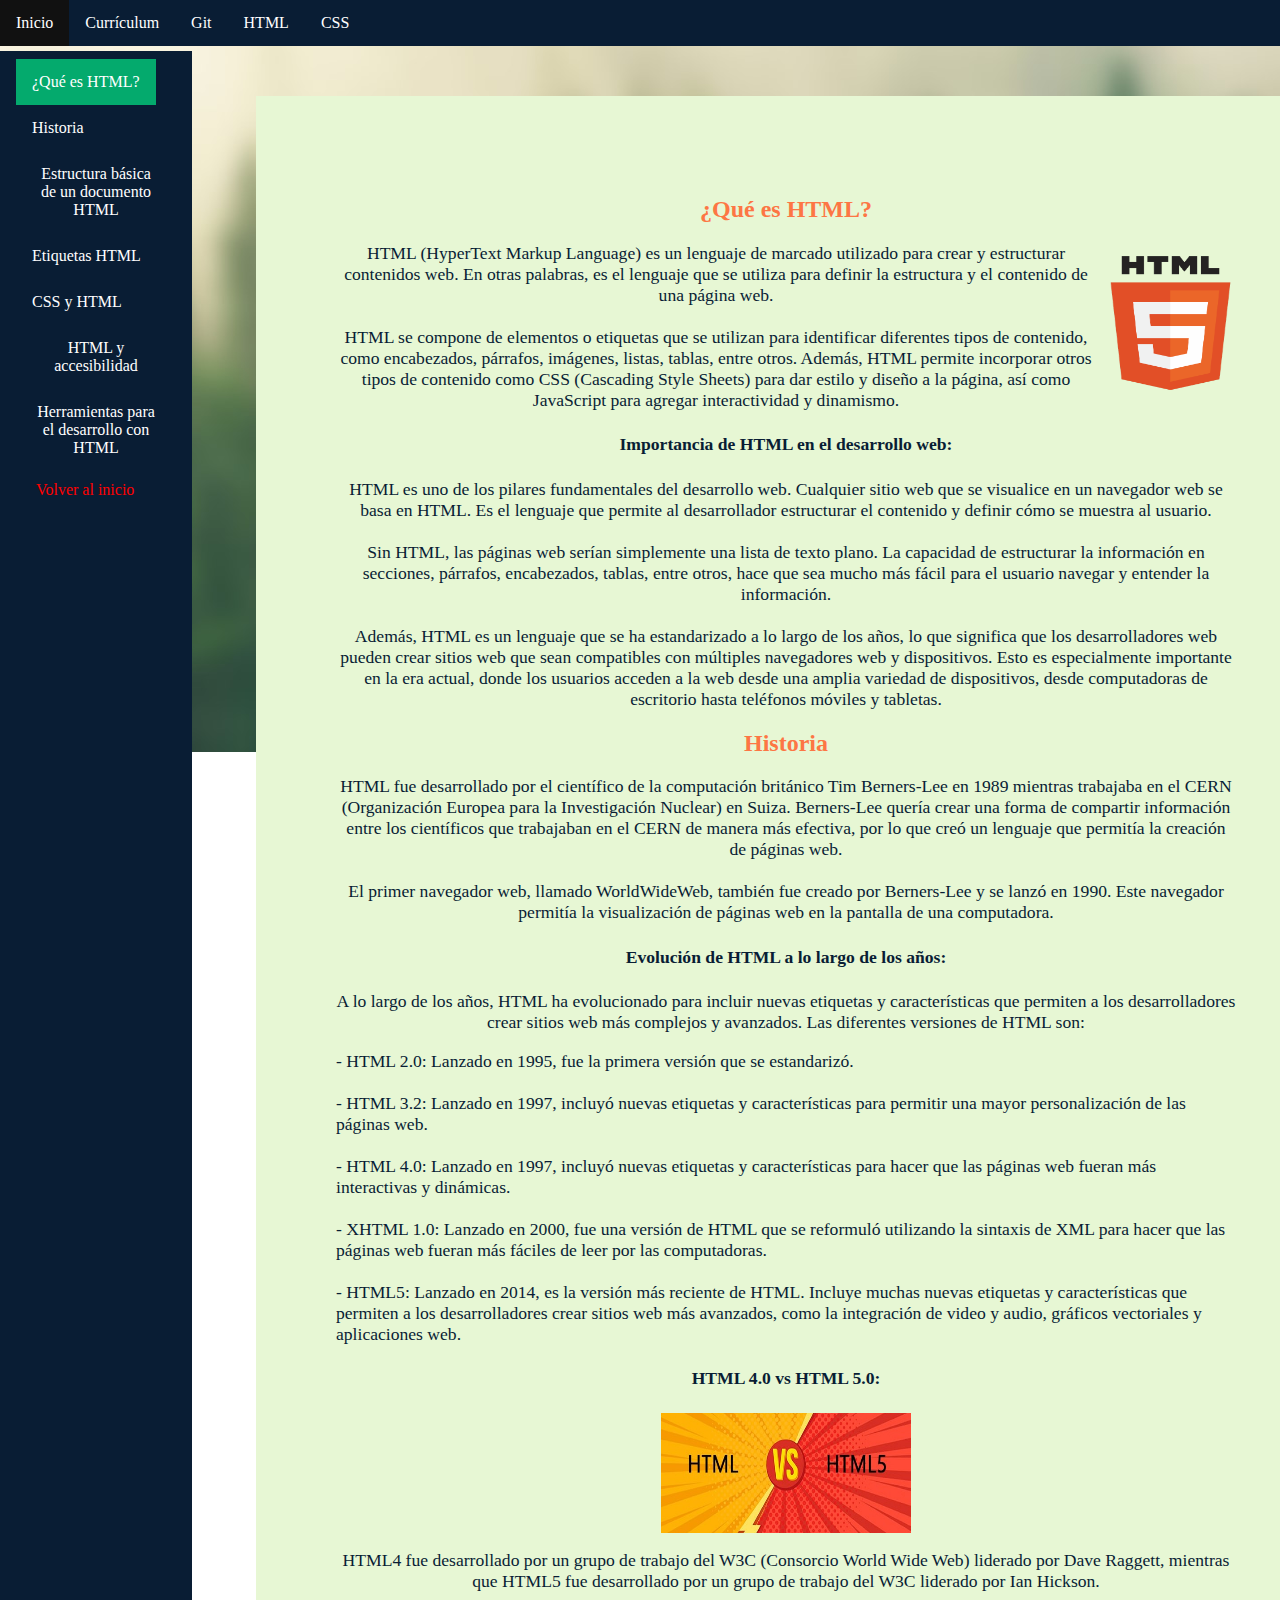
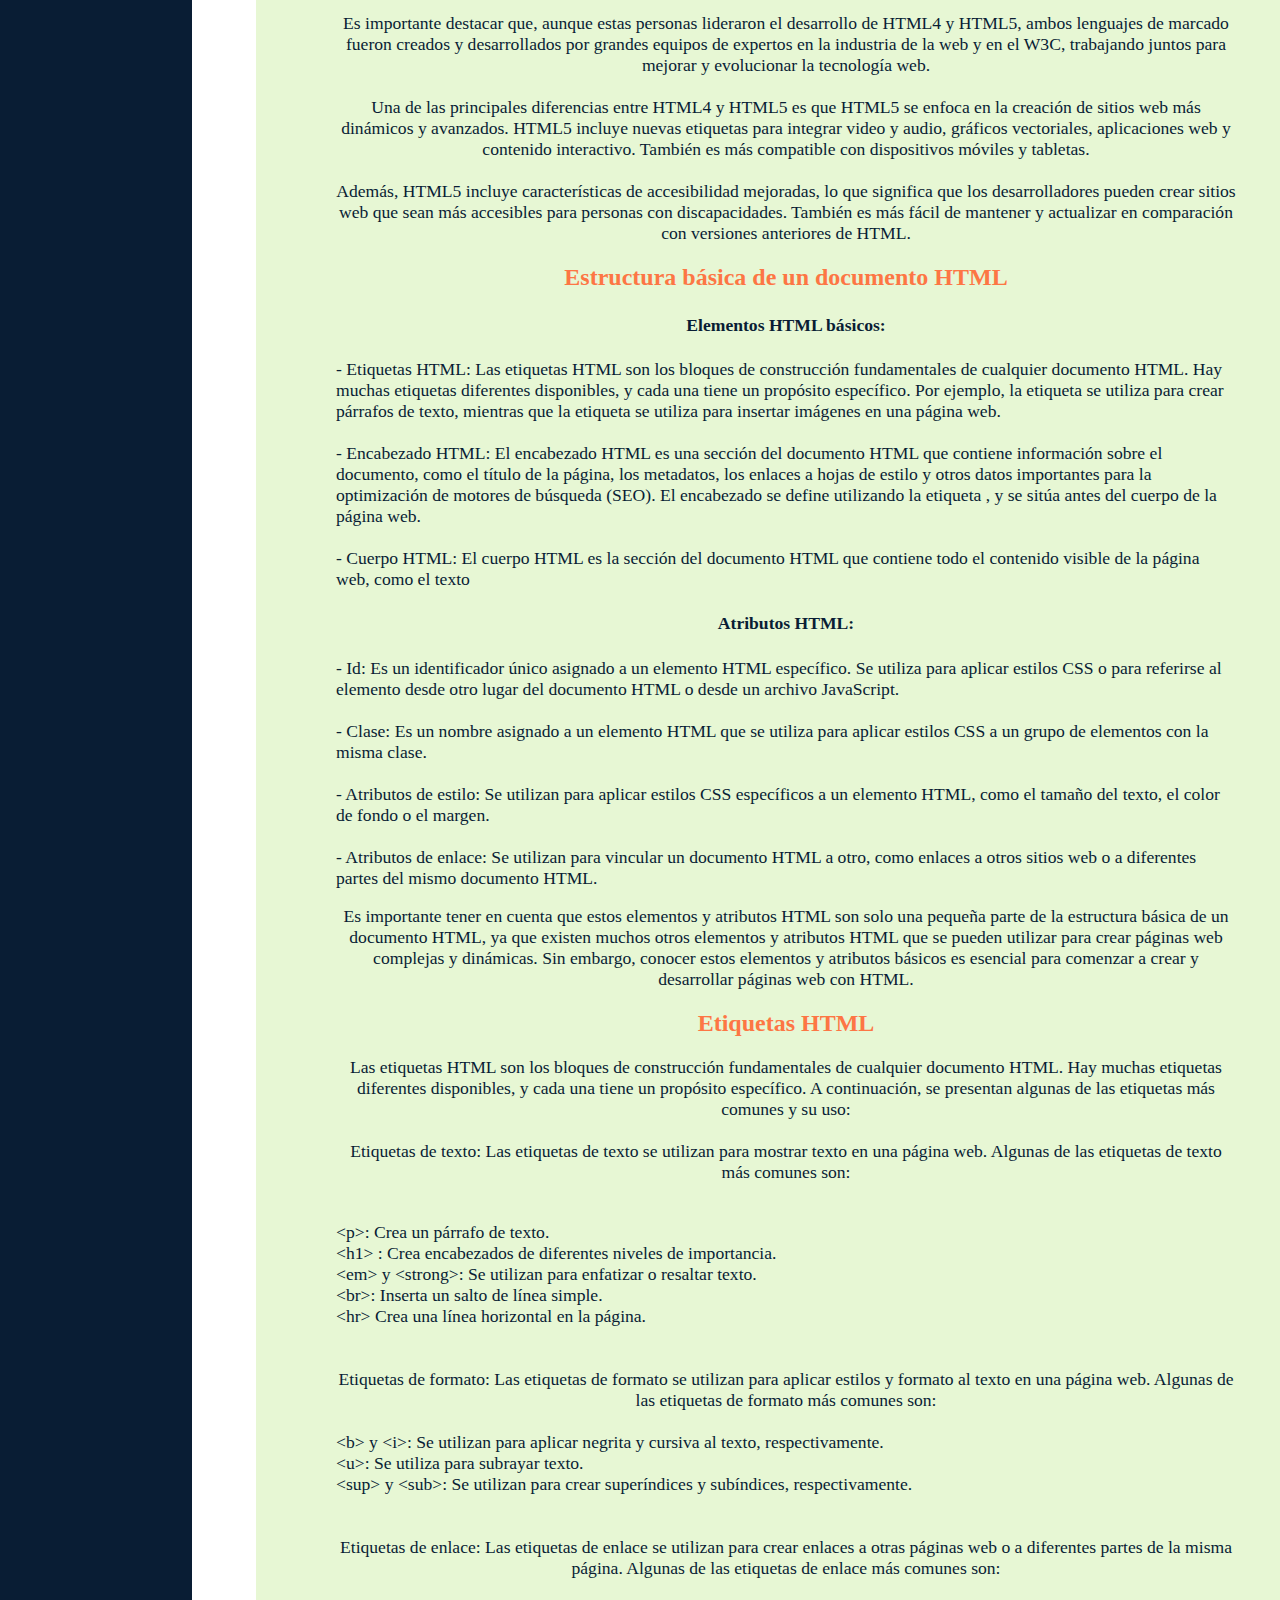
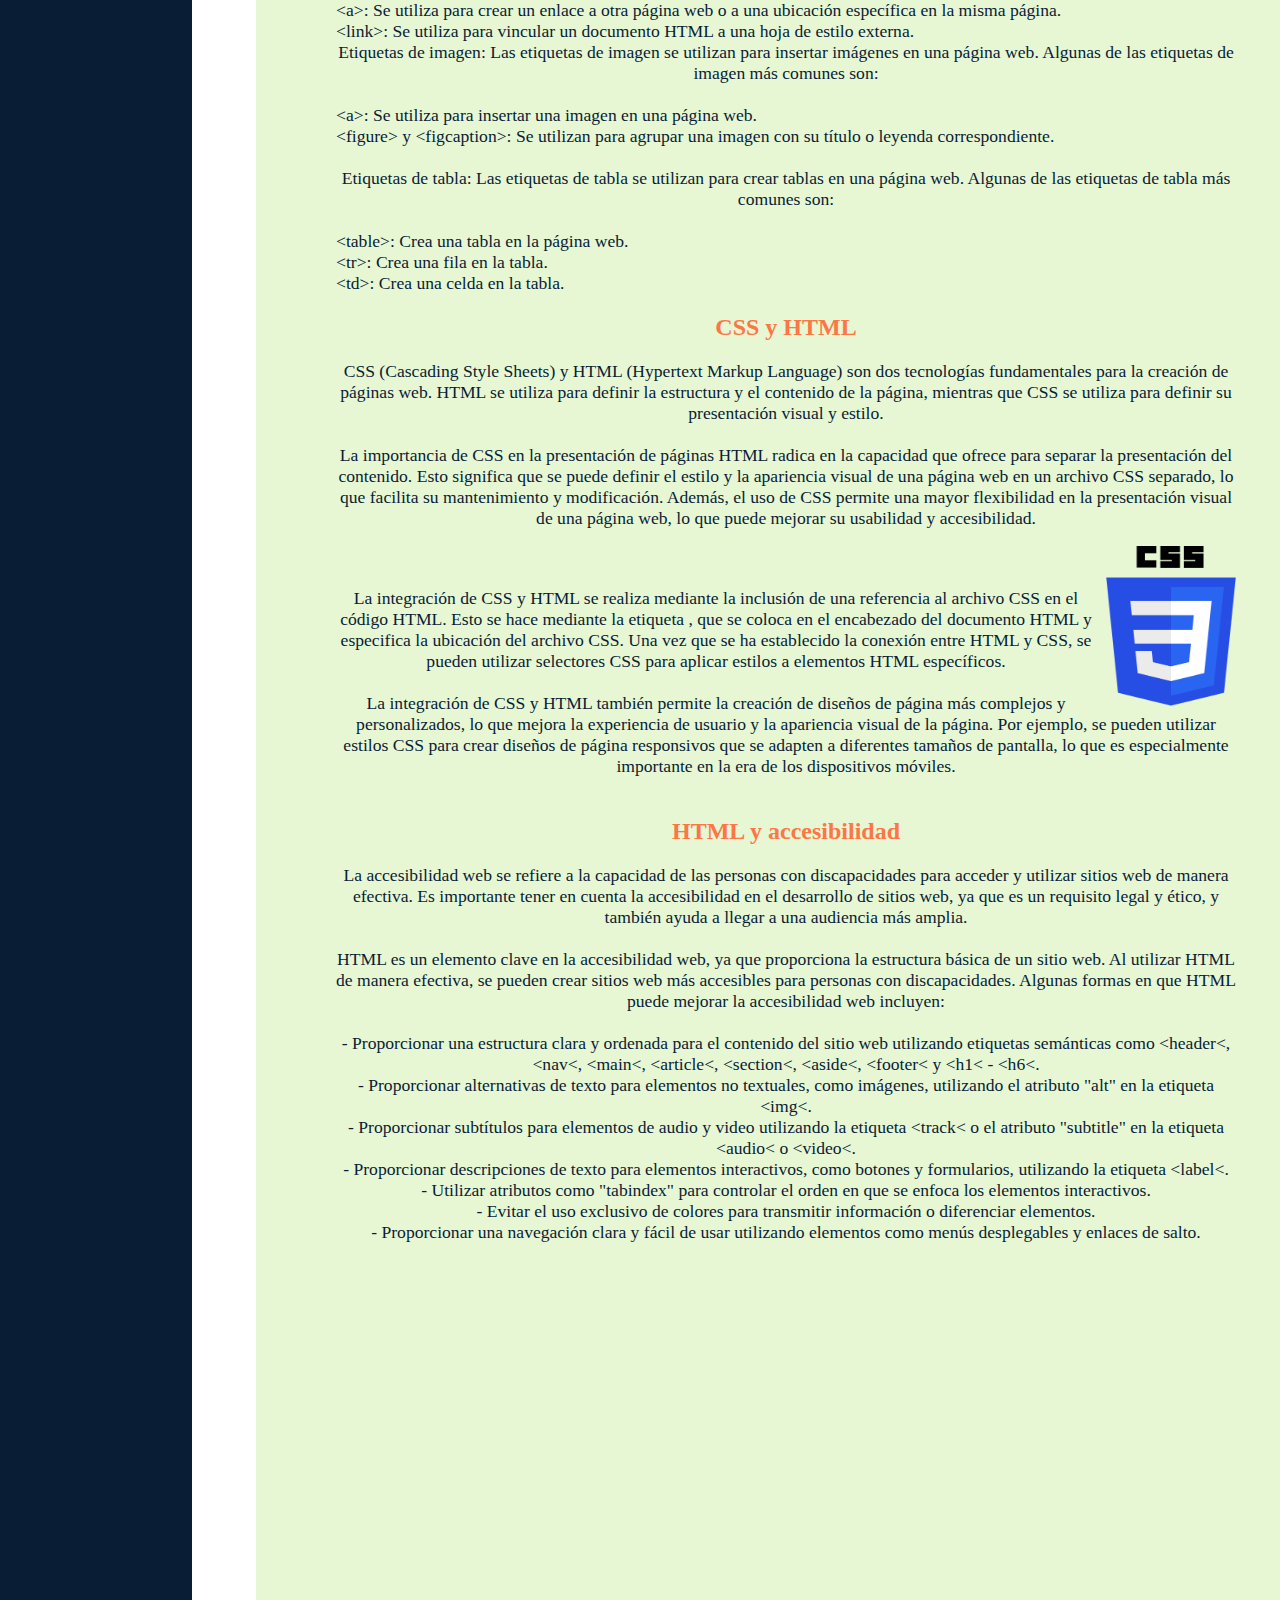
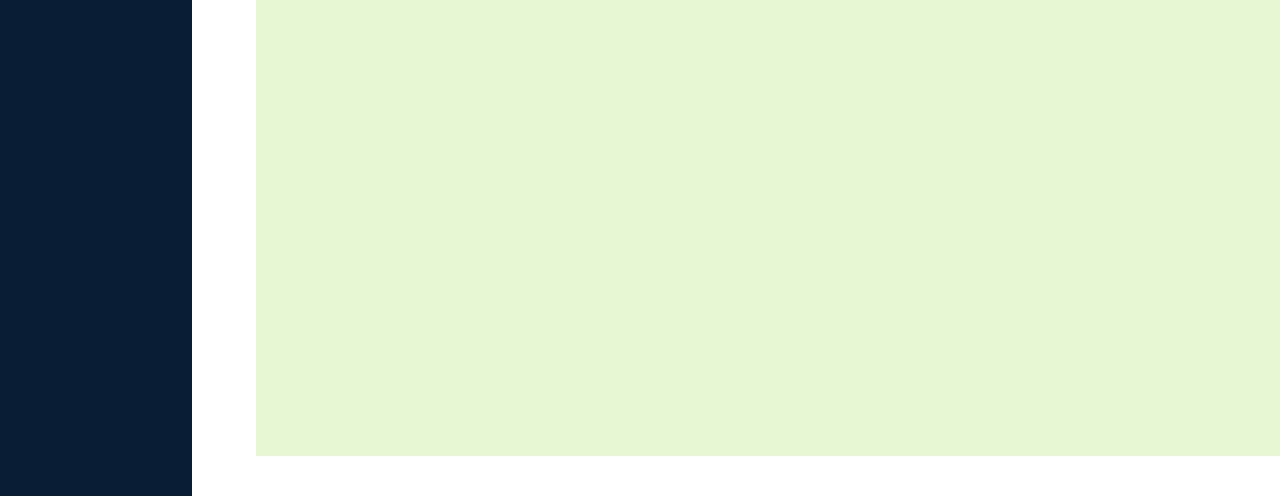
<file: HTML.html>
<html lang="es">
	<head>
		<title>HTML</title>
		<link rel="stylesheet" type="text/css" href="html.css" / >
		<meta charset="utf-8">
	</head>

	<body>
		<div class="lin">
		    <li><a class="act" href="index.html">Inicio</a></li>
			<li><a href="curric.html">Curr&iacute;culum</a></li>
			<li><a href="git.html">Git</a></li>
      		<li><a href="HTML.html">HTML</a></li>
			<li><a href="CSS.html">CSS</a></li>
    	</div>
		
		<ul>
			<div class="lena">
				<li><a class="active" href="#html">&iquest;Qu&eacute; es HTML?</a></li>
				<li><a href="#historia">Historia</a></li>
				<li><a href="#estructura">Estructura b&aacute;sica de un documento HTML</a></li>
				<li><a href="#etiquetas">Etiquetas HTML</a></li>
				<li><a href="#css/html">CSS y HTML</a></li>
				<li><a href="#accesibilidad">HTML y accesibilidad</a></li>
				<li><a href="#herramientas">Herramientas para el desarrollo con HTML</a></li>
				<li><a href="#" class="boton">Volver al inicio</a></li>
			</div>
		</ul>
		
		<div class="cajita3">
			<h2 id="&iquest;Qu&eacute; es Git?">&iquest;Qu&eacute; es HTML?</h2>
				<div class="texi">
					<p>
					<div class="logit"><img src="imagenes/HTML.png" alt="Logo" style="width:130px;height:160px;"></div>
					HTML (HyperText Markup Language) es un lenguaje de marcado utilizado para crear
					y estructurar contenidos web. En otras palabras, es el lenguaje que se utiliza 
					para definir la estructura y el contenido de una p&aacute;gina web.
					<br><br>
					HTML se compone de elementos o etiquetas que se utilizan para identificar 
					diferentes tipos de contenido, como encabezados, p&aacute;rrafos, im&aacute;genes, listas,
					tablas, entre otros. Adem&aacute;s, HTML permite incorporar otros tipos de contenido
					como CSS (Cascading Style Sheets) para dar estilo y dise&ntilde;o a la p&aacute;gina, as&iacute; 
					como JavaScript para agregar interactividad y dinamismo.
					
					<h4>Importancia de HTML en el desarrollo web:</h4>
						<p>
						HTML es uno de los pilares fundamentales del desarrollo web. Cualquier 
						sitio web que se visualice en un navegador web se basa en HTML. Es el 
						lenguaje que permite al desarrollador estructurar el contenido y definir 
						c&oacute;mo se muestra al usuario.<br><br>
						
						Sin HTML, las p&aacute;ginas web ser&iacute;an simplemente una lista de texto plano. 
						La capacidad de estructurar la informaci&oacute;n en secciones, p&aacute;rrafos, 
						encabezados, tablas, entre otros, hace que sea mucho m&aacute;s f&aacute;cil para 
						el usuario navegar y entender la informaci&oacute;n.<br><br>
						
						Adem&aacute;s, HTML es un lenguaje que se ha estandarizado a lo largo de los
						a&ntilde;os, lo que significa que los desarrolladores web pueden crear sitios
						web que sean compatibles con m&uacute;ltiples navegadores web y dispositivos.
						Esto es especialmente importante en la era actual, donde los usuarios 
						acceden a la web desde una amplia variedad de dispositivos, desde 
						computadoras de escritorio hasta tel&eacute;fonos m&oacute;viles y tabletas.
					</p>
				</div>
			<h2 id="historia">Historia</h2>
				<div class="texi">
					<p>
					HTML fue desarrollado por el cient&iacute;fico de la computaci&oacute;n brit&aacute;nico Tim Berners-Lee
					en 1989 mientras trabajaba en el CERN (Organizaci&oacute;n Europea para la Investigaci&oacute;n Nuclear)
					en Suiza. Berners-Lee quer&iacute;a crear una forma de compartir informaci&oacute;n entre los
					cient&iacute;ficos que trabajaban en el CERN de manera m&aacute;s efectiva, por lo que cre&oacute; un
					lenguaje que permit&iacute;a la creaci&oacute;n de p&aacute;ginas web.
					<br><br>
					El primer navegador web, llamado WorldWideWeb, tambi&eacute;n fue creado por Berners-Lee
					y se lanz&oacute; en 1990. Este navegador permit&iacute;a la visualizaci&oacute;n de p&aacute;ginas web en la
					pantalla de una computadora.
					</p>
					<h4>Evoluci&oacute;n de HTML a lo largo de los a&ntilde;os:</h4>
						<p>
							A lo largo de los a&ntilde;os, HTML ha evolucionado para incluir nuevas etiquetas
							y caracter&iacute;sticas que permiten a los desarrolladores crear sitios web m&aacute;s 
							complejos y avanzados. Las diferentes versiones de HTML son:
							
							<div class="ord">
								- HTML 2.0: Lanzado en 1995, fue la primera versi&oacute;n que se estandariz&oacute;.
								<br><br>
								- HTML 3.2: Lanzado en 1997, incluy&oacute; nuevas etiquetas y caracter&iacute;sticas
								para permitir una mayor personalizaci&oacute;n de las p&aacute;ginas web.
								<br><br>
								- HTML 4.0: Lanzado en 1997, incluy&oacute; nuevas etiquetas y caracter&iacute;sticas
								para hacer que las p&aacute;ginas web fueran m&aacute;s interactivas y din&aacute;micas.
								<br><br>
								- XHTML 1.0: Lanzado en 2000, fue una versi&oacute;n de HTML que se reformul&oacute; 
								utilizando la sintaxis de XML para hacer que las p&aacute;ginas web fueran 
								m&aacute;s f&aacute;ciles de leer por las computadoras.
								<br><br>
								- HTML5: Lanzado en 2014, es la versi&oacute;n m&aacute;s reciente de HTML. Incluye 
								muchas nuevas etiquetas y caracter&iacute;sticas que permiten a los desarrolladores
								crear sitios web m&aacute;s avanzados, como la integraci&oacute;n de video y audio,
								gr&aacute;ficos vectoriales y aplicaciones web.
							</div>
						</p>
					<h4>HTML 4.0 vs HTML 5.0:</h4>
						<img src="imagenes/vs.jpg" alt="VS" style="width:250px;height:120px;">
						<p>
						HTML4 fue desarrollado por un grupo de trabajo del W3C (Consorcio World Wide Web)
						liderado por Dave Raggett, mientras que HTML5 fue desarrollado por un grupo de 
						trabajo del W3C liderado por Ian Hickson.
						<br><br>
						Es importante destacar que, aunque estas personas lideraron el desarrollo de HTML4
						y HTML5, ambos lenguajes de marcado fueron creados y desarrollados por grandes 
						equipos de expertos en la industria de la web y en el W3C, trabajando juntos para
						mejorar y evolucionar la tecnolog&iacute;a web.
						<br><br>
						Una de las principales diferencias entre HTML4 y HTML5 es que HTML5 se enfoca en la
						creaci&oacute;n de sitios web m&aacute;s din&aacute;micos y avanzados. HTML5 incluye nuevas etiquetas para
						integrar video y audio, gr&aacute;ficos vectoriales, aplicaciones web y contenido interactivo.
						Tambi&eacute;n es m&aacute;s compatible con dispositivos m&oacute;viles y tabletas.
						<br><br>
						Adem&aacute;s, HTML5 incluye caracter&iacute;sticas de accesibilidad mejoradas, lo que significa que
						los desarrolladores pueden crear sitios web que sean m&aacute;s accesibles para personas con
						discapacidades. Tambi&eacute;n es m&aacute;s f&aacute;cil de mantener y actualizar en comparaci&oacute;n con 
						versiones anteriores de HTML.
						</p>
				</div>
			<h2 id="estructura">Estructura b&aacute;sica de un documento HTML</h2>
				<div class="texi">
					<h4>Elementos HTML b&aacute;sicos:</h4>
						<p>
							<div class="ord">
								- Etiquetas HTML: Las etiquetas HTML son los bloques de construcci&oacute;n fundamentales de cualquier
								documento HTML. Hay muchas etiquetas diferentes disponibles, y cada una tiene un prop&oacute;sito espec&iacute;fico.
								Por ejemplo, la etiqueta se utiliza para crear p&aacute;rrafos de texto, mientras que la etiqueta se utiliza
								para insertar im&aacute;genes en una p&aacute;gina web.
								<br><br>
								- Encabezado HTML: El encabezado HTML es una secci&oacute;n del documento HTML que contiene informaci&oacute;n sobre 
								el documento, como el t&iacute;tulo de la p&aacute;gina, los metadatos, los enlaces a hojas de estilo y otros datos
								importantes para la optimizaci&oacute;n de motores de b&uacute;squeda (SEO). El encabezado se define utilizando la
								etiqueta , y se sit&uacute;a antes del cuerpo de la p&aacute;gina web.
								<br><br>
								- Cuerpo HTML: El cuerpo HTML es la secci&oacute;n del documento HTML que contiene todo el contenido visible 
								de la p&aacute;gina web, como el texto
							</div>
						</p>
						
					<h4>Atributos HTML:</h4>
						<p>
							<div class="ord">
							- Id: Es un identificador &uacute;nico asignado a un elemento HTML espec&iacute;fico. Se utiliza para aplicar estilos CSS
							o para referirse al elemento desde otro lugar del documento HTML o desde un archivo JavaScript.
							<br><br>
							- Clase: Es un nombre asignado a un elemento HTML que se utiliza para aplicar estilos CSS a un grupo de 
							elementos con la misma clase.
							<br><br>
							- Atributos de estilo: Se utilizan para aplicar estilos CSS espec&iacute;ficos a un elemento HTML, como el tama&ntilde;o
							del texto, el color de fondo o el margen.
							<br><br>
							- Atributos de enlace: Se utilizan para vincular un documento HTML a otro, como enlaces a otros sitios web
							o a diferentes partes del mismo documento HTML.
							</div>
						</p>
					<p>
						Es importante tener en cuenta que estos elementos y atributos HTML son solo una peque&ntilde;a parte de la estructura b&aacute;sica
						de un documento HTML, ya que existen muchos otros elementos y atributos HTML que se pueden utilizar para crear p&aacute;ginas
						web complejas y din&aacute;micas. Sin embargo, conocer estos elementos y atributos b&aacute;sicos es esencial para comenzar a crear
						y desarrollar p&aacute;ginas web con HTML.
					</p>
				</div>
			<h2 id="etiquetas">Etiquetas HTML</h2>
				<div class="texi">
					<p>
					Las etiquetas HTML son los bloques de construcci&oacute;n fundamentales de cualquier documento HTML. Hay muchas etiquetas diferentes
					disponibles, y cada una tiene un prop&oacute;sito espec&iacute;fico. A continuaci&oacute;n, se presentan algunas de las etiquetas m&aacute;s comunes y su uso:
					<br><br>
					Etiquetas de texto: Las etiquetas de texto se utilizan para mostrar texto en una p&aacute;gina web. Algunas de las etiquetas de 
					texto m&aacute;s comunes son:
					<br><br>
					<div class="ord">
						&lt;p&gt;: Crea un p&aacute;rrafo de texto.<br>
						&lt;h1&gt; : Crea encabezados de diferentes niveles de importancia.<br>
						&lt;em&gt; y &lt;strong&gt;: Se utilizan para enfatizar o resaltar texto.<br>
						&lt;br&gt;: Inserta un salto de l&iacute;nea simple.<br>
						&lt;hr&gt; Crea una l&iacute;nea horizontal en la p&aacute;gina.
					</div>
					<br><br>
					
					Etiquetas de formato: Las etiquetas de formato se utilizan para aplicar estilos y formato al texto en una p&aacute;gina web.
					Algunas de las etiquetas de formato m&aacute;s comunes son:
					<br><br>
					<div class="ord">
						&lt;b&gt; y &lt;i&gt;: Se utilizan para aplicar negrita y cursiva al texto, respectivamente.<br>
						&lt;u&gt;: Se utiliza para subrayar texto.<br>
						&lt;sup&gt; y &lt;sub&gt;: Se utilizan para crear super&iacute;ndices y sub&iacute;ndices, respectivamente.
					</div>
					<br><br>
					
					Etiquetas de enlace: Las etiquetas de enlace se utilizan para crear enlaces a otras p&aacute;ginas web o a diferentes partes
					de la misma p&aacute;gina. Algunas de las etiquetas de enlace m&aacute;s comunes son:
					<br><br>
					<div class="ord">
						&lt;a&gt;: Se utiliza para crear un enlace a otra p&aacute;gina web o a una ubicaci&oacute;n espec&iacute;fica en la misma p&aacute;gina.<br>
						&lt;link&gt;: Se utiliza para vincular un documento HTML a una hoja de estilo externa.<br>
					</div>
					Etiquetas de imagen: Las etiquetas de imagen se utilizan para insertar im&aacute;genes en una p&aacute;gina web. Algunas de las
					etiquetas de imagen m&aacute;s comunes son:<br><br>
					<div class="ord">
						&lt;a&gt;: Se utiliza para insertar una imagen en una p&aacute;gina web.<br>
						&lt;figure&gt; y &lt;figcaption&gt;: Se utilizan para agrupar una imagen con su t&iacute;tulo o leyenda correspondiente.<br><br>
					</div>
					Etiquetas de tabla: Las etiquetas de tabla se utilizan para crear tablas en una p&aacute;gina web. 
					Algunas de las etiquetas de tabla m&aacute;s comunes son:<br><br>
					<div class="ord">
						&lt;table&gt;: Crea una tabla en la p&aacute;gina web.<br>
						&lt;tr&gt;: Crea una fila en la tabla.<br>
						&lt;td&gt;: Crea una celda en la tabla.
					</div>
					</p>
				</div>
			<h2 id="css/html">CSS y HTML</h2>
				<div class="texi">
					<p>
					CSS (Cascading Style Sheets) y HTML (Hypertext Markup Language) son dos tecnolog&iacute;as fundamentales para la creaci&oacute;n de p&aacute;ginas web.
					HTML se utiliza para definir la estructura y el contenido de la p&aacute;gina, mientras que CSS se utiliza para definir su presentaci&oacute;n 
					visual y estilo.
					<br><br>
					La importancia de CSS en la presentaci&oacute;n de p&aacute;ginas HTML radica en la capacidad que ofrece para separar la presentaci&oacute;n del contenido.
					Esto significa que se puede definir el estilo y la apariencia visual de una p&aacute;gina web en un archivo CSS separado, lo que facilita su 
					mantenimiento y modificaci&oacute;n. Adem&aacute;s, el uso de CSS permite una mayor flexibilidad en la presentaci&oacute;n visual de una p&aacute;gina web, lo que
					puede mejorar su usabilidad y accesibilidad.
					<div class="logit"><img src="imagenes/css.png" alt="Logo" style="width:130px;height:160px;"></div>
					<br><br>
					La integraci&oacute;n de CSS y HTML se realiza mediante la inclusi&oacute;n de una referencia al archivo CSS en el c&oacute;digo HTML. Esto se hace mediante
					la etiqueta <enlace>, que se coloca en el encabezado del documento HTML y especifica la ubicaci&oacute;n del archivo CSS. Una vez que se ha 
					establecido la conexi&oacute;n entre HTML y CSS, se pueden utilizar selectores CSS para aplicar estilos a elementos HTML espec&iacute;ficos.
					<br><br>
					La integraci&oacute;n de CSS y HTML tambi&eacute;n permite la creaci&oacute;n de dise&ntilde;os de p&aacute;gina m&aacute;s complejos y personalizados, lo que mejora la 
					experiencia de usuario y la apariencia visual de la p&aacute;gina. Por ejemplo, se pueden utilizar estilos CSS para crear dise&ntilde;os de p&aacute;gina
					responsivos que se adapten a diferentes tama&ntilde;os de pantalla, lo que es especialmente importante en la era de los dispositivos m&oacute;viles.
					<br><br>
					</p>
				</div>
			<h2 id="accesibilidad">HTML y accesibilidad</h2>
				<div class="texi">
					<p>
					La accesibilidad web se refiere a la capacidad de las personas con discapacidades para acceder y utilizar sitios web de manera efectiva.
					Es importante tener en cuenta la accesibilidad en el desarrollo de sitios web, ya que es un requisito legal y &eacute;tico, y tambi&eacute;n ayuda a
					llegar a una audiencia m&aacute;s amplia.
					<br><br>
					HTML es un elemento clave en la accesibilidad web, ya que proporciona la estructura b&aacute;sica de un sitio web. Al utilizar HTML de manera
					efectiva, se pueden crear sitios web m&aacute;s accesibles para personas con discapacidades. Algunas formas en que HTML puede mejorar la 
					accesibilidad web incluyen:
					<br><br>
					- Proporcionar una estructura clara y ordenada para el contenido del sitio web utilizando etiquetas sem&aacute;nticas como &lt;header&lt;,
					&lt;nav&lt;, &lt;main&lt;, &lt;article&lt;, &lt;section&lt;, &lt;aside&lt;, &lt;footer&lt; y &lt;h1&lt; - &lt;h6&lt;.
					<br>
					- Proporcionar alternativas de texto para elementos no textuales, como im&aacute;genes, utilizando el atributo "alt" en la etiqueta &lt;img&lt;.
					<br>
					- Proporcionar subt&iacute;tulos para elementos de audio y video utilizando la etiqueta &lt;track&lt; o el atributo "subtitle" en la
					etiqueta &lt;audio&lt; o &lt;video&lt;.
					<br>
					- Proporcionar descripciones de texto para elementos interactivos, como botones y formularios, utilizando la etiqueta &lt;label&lt;.
					<br>
					- Utilizar atributos como "tabindex" para controlar el orden en que se enfoca los elementos interactivos.
					<br>
					- Evitar el uso exclusivo de colores para transmitir informaci&oacute;n o diferenciar elementos.
					<br>
					- Proporcionar una navegaci&oacute;n clara y f&aacute;cil de usar utilizando elementos como men&uacute;s desplegables y enlaces de salto.
					</p>
				</div>
		</div>

		</body>
</html>
</file>
<file: CSS.css>
body{
		margin: 0;
		
		background-image: url("imagenes/bosque.jpg");
		background-repeat: no-repeat;
		background-position: right top;
		background-attachment: fixed;
	}
	h2{
	color: #FD7644;
    font-family: batang;
	text-align: center;
	}

	h3{
	color: #7FBD32;
    font-family: batang;
	text-align: center;
	}
	
	p{
	color: #091D34;
	font-family: verdana;
	text-align: center;
	}
	
	a{
	font-family: batang;
	text-align: justify;
	text-decoration: none;
	color: #0099FF;
	}
	
	.ord{
	text-align: left;
	}	
	.logit{
	float: right; margin-left: 10px;
	}
	
	.texi{
	color: #091D34;
	font-family: verdana;
	text-align: center;
	font-size: 110%;
	}
	
	.cajita3 {
	background-color: #E7F7D4;
	width: 900px;
	height: 5000px;
	padding: 80px;
	
	margin-top: 50px;
	margin-right: 36%;
	margin-bottom: 40px;
	margin-left: 20%;
	}
	
	.boton {
	display: inline-block;
	color: RED;
	padding: 10px 20px;
	text-align: center;
	text-decoration: none;
	font-size: 16px;
	border-radius: 12px;
	}
	
	/*Barra horizontal*/
	.lin {
	list-style-type: none;
	margin: 0;
	padding: 0;
	overflow: hidden;
	background-color: #091D34;
	top: 0;
	width: 100%;
	}

	li {
	  float: left;
	}

	li a {
	  display: block;
	  color: white;
	  text-align: center;
	  padding: 14px 16px;
	  text-decoration: none;
	}

	li a:hover:not(.active) {
	  background-color: #111;
	}

	.act {
	  background-color: #04AA6D;
	}
	/*Fin de Barra horizontal*/
	
	/*Barra vertical*/
	ul {
	list-style: none;
	margin-top: 5px;
	padding: 0;
	width: 15%;
	background-color: #091D34;
	position: fixed;
	height: 5000%;
	overflow: hidden;
	}

	.lena {
	  /*display: block;
	  color: #000;
	  padding: 8px 16px;
	  text-decoration: none;*/
	  
		float: left;
		display: block;
		color: #000;
		text-align: center;
		padding: 8px 16px;
		text-decoration: none;
	}

	.lena .active {
	  background-color: #04AA6D;
	  color: white;
	}

	.lena :hover:not(.active) {
	  background-color: #555;
	  color: white;
	}
	/*Fin Barra vertical*/
</file>
<file: curric.css>
body{
		margin: 0;
		
		background-image: url("imagenes/bosque.jpg");
		background-repeat: no-repeat;
		background-position: right top;
		background-attachment: fixed;
	}

	h1{
	color: #7FBD32;
	font-family: batang;
	text-align: center;
	font-size: 240%;
	}

	h2{
	color: #a64dff;
    font-family: batang;
	text-align: center;
	}

	h3{
	color: #7FBD32;
    font-family: batang;
	text-align: center;
	}
	
	h4{
	color: #091D34;
    font-family: batang;
	text-align: center;
	}
	
	p{
	color: #091D34;
	font-family: verdana;
	text-align: center;
	}
	
	a{
	font-family: batang;
	text-align: justify;
	text-decoration: none;
	color: #0099FF;
	}
	
	.inter{
		color: orange;

	}
	
	.keywords{
	color:#0099FF;
	}
	
	.texi{
	color: #091D34;
	font-family: verdana;
	text-align: center;
	font-size: 110%;
	}
	.logit{
	float: right; margin-left: 10px;
	}
	
	.cajita1 {
	background-color: #E7F7D4;
	width: 600px;
	height: 920px;
	padding: 80px;
	margin: 50px;
	margin-top: 70px;
	}
	
	.cajita2 {
	background-color: #E7F7D4;
	width: 650px;
	height: 920px;
	padding: 80px;
	margin: 50px;
	margin-top: 70px;
	}
	
	.cajita3 {
	background-color: #E7F7D4;
	width: 1362px;
	height: 5000px;
	padding: 80px;
	margin: 50px;
	margin-top: 70px;
	}
	
	.ul {
	color: #091D34;
	font-family: verdana;
	text-align: center;
	}
	
	.columna-izquierda, .columna-derecha {
	width: 50%;
	height: 100%;
	float: left;
	}
	
	.contenedor-imagen {
	text-align: center;
	}
	
	* {
  	box-sizing: border-box;
	}
	
	.btn {
	background-color: #091D34;
	color: white;
	padding: 15px;
	font-size: 15px;
	border: none;
	cursor: pointer;
	}

	.menu1 {
	position: relative;
	display: inline-block;
	}

	.menu1-content {
	display: none;
	position: absolute;
	background-color: #e6fff2;
	min-width: 5px;
	box-shadow: 0px 3px 8px 0px rgba(0,0,0,0.2);
	z-index: 1;
	}

	.menu1-content a {
	color: black;
	padding: 5px 5px;
	text-decoration: none;
	display: block;
	}

	.menu1-content a:hover {background-color: #e6fff2}

	.menu1:hover .menu1-content {
	display: block;
	}

	.menu1:hover .btn {
	background-color: #ff0000;
	padding: 5px 5px;
	}
	
	/*Barra horizontal*/
	.lin {
	list-style-type: none;
	margin: 0;
	padding: 0;
	overflow: hidden;
	background-color: #091D34;
	position: fixed;
	top: 0;
	width: 100%;
	}

	li {
	  float: left;
	}

	li a {
	  display: block;
	  color: white;
	  text-align: center;
	  padding: 14px 16px;
	  text-decoration: none;
	}

	li a:hover:not(.active) {
	  background-color: #111;
	}

	.act {
	  background-color: #04AA6D;
	}
	/*Fin de Barra horizontal*/
</file>
<file: git.css>
body{
		margin: 0;
		
		background-image: url("imagenes/bosque.jpg");
		background-repeat: no-repeat;
		background-position: right top;
		background-attachment: fixed;
	}

	h2{
	color: #FD7644;
    font-family: batang;
	text-align: center;
	}

	h3{
	color: #7FBD32;
    font-family: batang;
	text-align: center;
	}
	
	p{
	color: #091D34;
	font-family: verdana;
	text-align: center;
	}
	
	a{
	font-family: batang;
	text-align: justify;
	text-decoration: none;
	color: #0099FF;
	}
	
	.cajita3 {
	background-color: #E7F7D4;
	width: 900px;
	height: 5000px;
	padding: 80px;
	
	margin-top: 50px;
	margin-right: 36%;
	margin-bottom: 40px;
	margin-left: 20%;
	}
	
	.hab {
	color: #091D34;
	font-family: verdana;
	text-align: center;
	}
	
	.inter {
	color: orange;
	font-size:120%;
	text-align: center;
	font-family: bell mt;
	}
	
	.keywords{
	color:#0099FF;
	}
	
	.texi{
	color: #091D34;
	font-family: verdana;
	text-align: center;
	font-size: 110%;
	}
	
	.logit{
	float: right; margin-left: 10px;
	}
	
	
	.btn {
	background-color: #091D34;
	color: white;
	padding: 15px;
	font-size: 15px;
	border: none;
	cursor: pointer;
	}

	.menu1 {
	position: relative;
	display: inline-block;
	}

	.menu1-content {
	display: none;
	position: absolute;
	background-color: #e6fff2;
	min-width: 5px;
	box-shadow: 0px 3px 8px 0px rgba(0,0,0,0.2);
	z-index: 1;
	}

	.menu1-content a {
	color: black;
	padding: 5px 5px;
	text-decoration: none;
	display: block;
	}

	.menu1-content a:hover {background-color: #e6fff2}

	.menu1:hover .menu1-content {
	display: block;
	}

	.menu1:hover .btn {
	background-color: #ff0000;
	padding: 5px 5px;
	}
	
	/*Barra vertical*/
	ul {
	list-style: none;
	margin: 0;
	padding: 0;
	width: 15%;
	background-color: #091D34;
	position: fixed;
	height: 5000%;
	overflow: hidden;
	}

	.lena {
	  /*display: block;
	  color: #000;
	  padding: 8px 16px;
	  text-decoration: none;*/
	  
		float: left;
		display: block;
		color: #000;
		text-align: center;
		padding: 8px 16px;
		text-decoration: none;
	}

	.lena .active {
	  background-color: #04AA6D;
	  color: white;
	}

	.lena :hover:not(.active) {
	  background-color: #555;
	  color: white;
	}
	/*Fin Barra vertical*/
	
	/*Barra horizontal*/
	.lin {
	list-style-type: none;
	margin: 0;
	padding: 0;
	overflow: hidden;
	background-color: #091D34;
	/*position: fixed;
	top: 0;
	width: 100%;*/
	}

	li {
	  float: left;
	}

	li a {
	  display: block;
	  color: white;
	  text-align: center;
	  padding: 14px 16px;
	  text-decoration: none;
	}

	li a:hover:not(.act) {
	  background-color: #111;
	}

	.act {
	  background-color: #04AA6D;
	}
	/*Fin de Barra horizontal*/
	
	.boton {
	display: inline-block;
	color: RED;
	padding: 10px 20px;
	text-align: center;
	text-decoration: none;
	font-size: 16px;
	border-radius: 12px;
}
</file>
<file: html.css>
body{
		margin: 0;
		
		background-image: url("imagenes/bosque.jpg");
		background-repeat: no-repeat;
		background-position: right top;
		background-attachment: fixed;
	}
	
	h2{
	color: #FD7644;
    font-family: batang;
	text-align: center;
	}

	h3{
	color: #7FBD32;
    font-family: batang;
	text-align: center;
	}
	
	p{
	color: #091D34;
	font-family: verdana;
	text-align: center;
	}
	
	a{
	font-family: batang;
	text-align: justify;
	text-decoration: none;
	color: #0099FF;
	}
	
	.ord{
	text-align: left;
	}	
	.logit{
	float: right; margin-left: 10px;
	}
	
	.texi{
	color: #091D34;
	font-family: verdana;
	text-align: center;
	font-size: 110%;
	}
	
	.cajita3 {
	background-color: #E7F7D4;
	width: 900px;
	height: 5000px;
	padding: 80px;
	
	margin-top: 50px;
	margin-right: 36%;
	margin-bottom: 40px;
	margin-left: 20%;
	}
	
	.boton {
	display: inline-block;
	color: RED;
	padding: 10px 20px;
	text-align: center;
	text-decoration: none;
	font-size: 16px;
	border-radius: 12px;
	}
	
	/*Barra horizontal*/
	.lin {
	list-style-type: none;
	margin: 0;
	padding: 0;
	overflow: hidden;
	background-color: #091D34;
	top: 0;
	width: 100%;
	}

	li {
	  float: left;
	}

	li a {
	  display: block;
	  color: white;
	  text-align: center;
	  padding: 14px 16px;
	  text-decoration: none;
	}

	li a:hover:not(.active) {
	  background-color: #111;
	}

	.act {
	  background-color: #04AA6D;
	}
	/*Fin de Barra horizontal*/
	
	/*Barra vertical*/
	ul {
	list-style: none;
	margin-top: 5px;
	padding: 0;
	width: 15%;
	background-color: #091D34;
	position: fixed;
	height: 5000%;
	overflow: hidden;
	}

	.lena {
	  /*display: block;
	  color: #000;
	  padding: 8px 16px;
	  text-decoration: none;*/
	  
		float: left;
		display: block;
		color: #000;
		text-align: center;
		padding: 8px 16px;
		text-decoration: none;
	}

	.lena .active {
	  background-color: #04AA6D;
	  color: white;
	}

	.lena :hover:not(.active) {
	  background-color: #555;
	  color: white;
	}
	/*Fin Barra vertical*/
</file>
